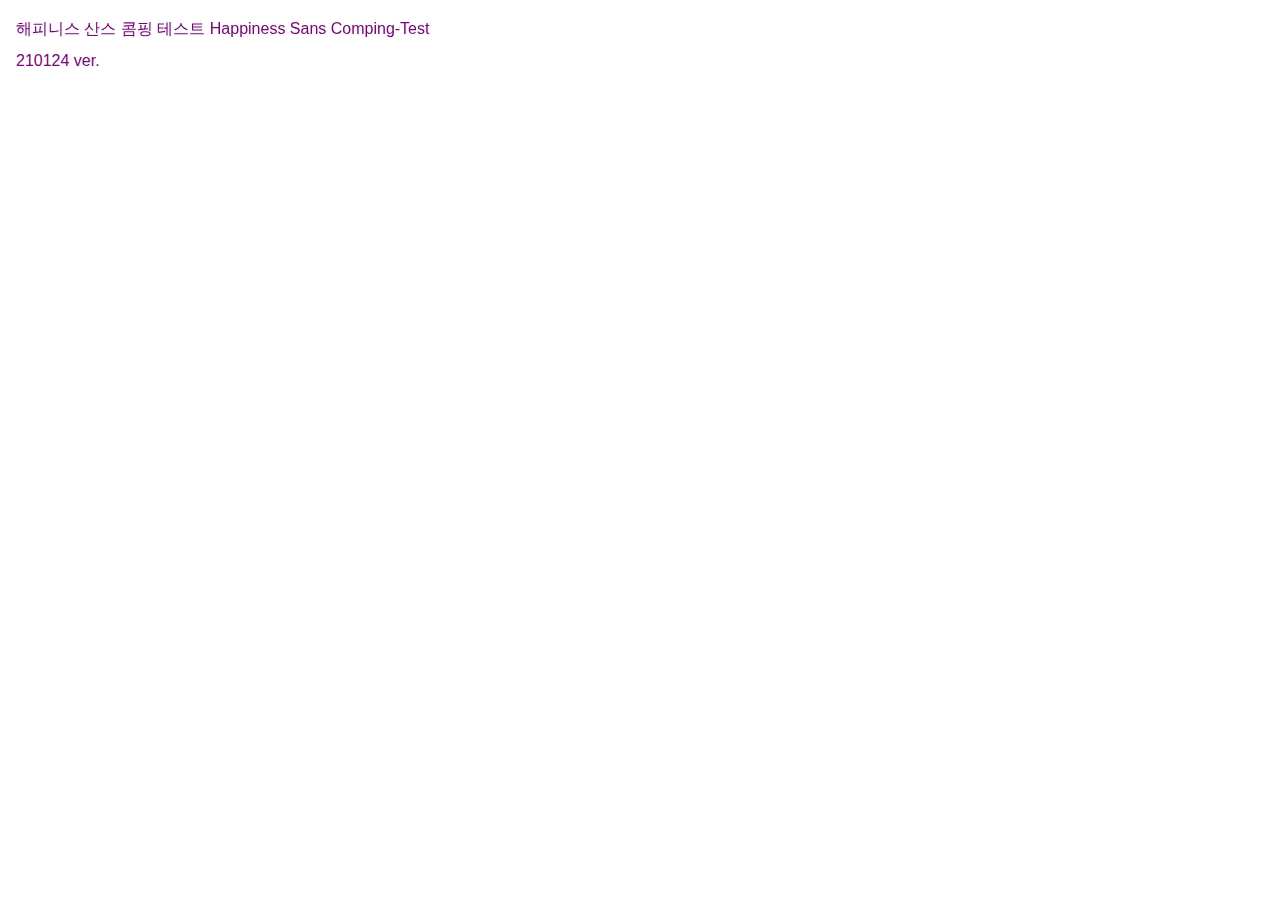
<file: index.html>
<!DOCTYPE html>
<html lang="ko">
  <head>
    <meta charset="utf-8" />
    <meta name="viewport" content="width=device-width, initial-scale=1" />
    <title>해피니스 산스 콤핑 테스트</title>
    <meta name="description" content="" />
    <meta name="keywords" content="" />

    <link rel="stylesheet" href="./assets/css/style.css" />
  </head>

  <body>
    <header>
      해피니스 산스 콤핑 테스트
      Happiness Sans Comping-Test
    </header>

    <nav>
      <a class="link" href="./assets/pages/210124.html">210124 ver.</a>
    </nav>

    <article>
 




   
      <p class="hint-regular-12px" id="testarea0">
      </p>
    </article>
    <iframe name="iframe"></iframe>

    <script src="./assets/js/jquery.min.js"></script>
    <script src="./assets/js/script.js"></script>
 
  </body>
</html>
</file>
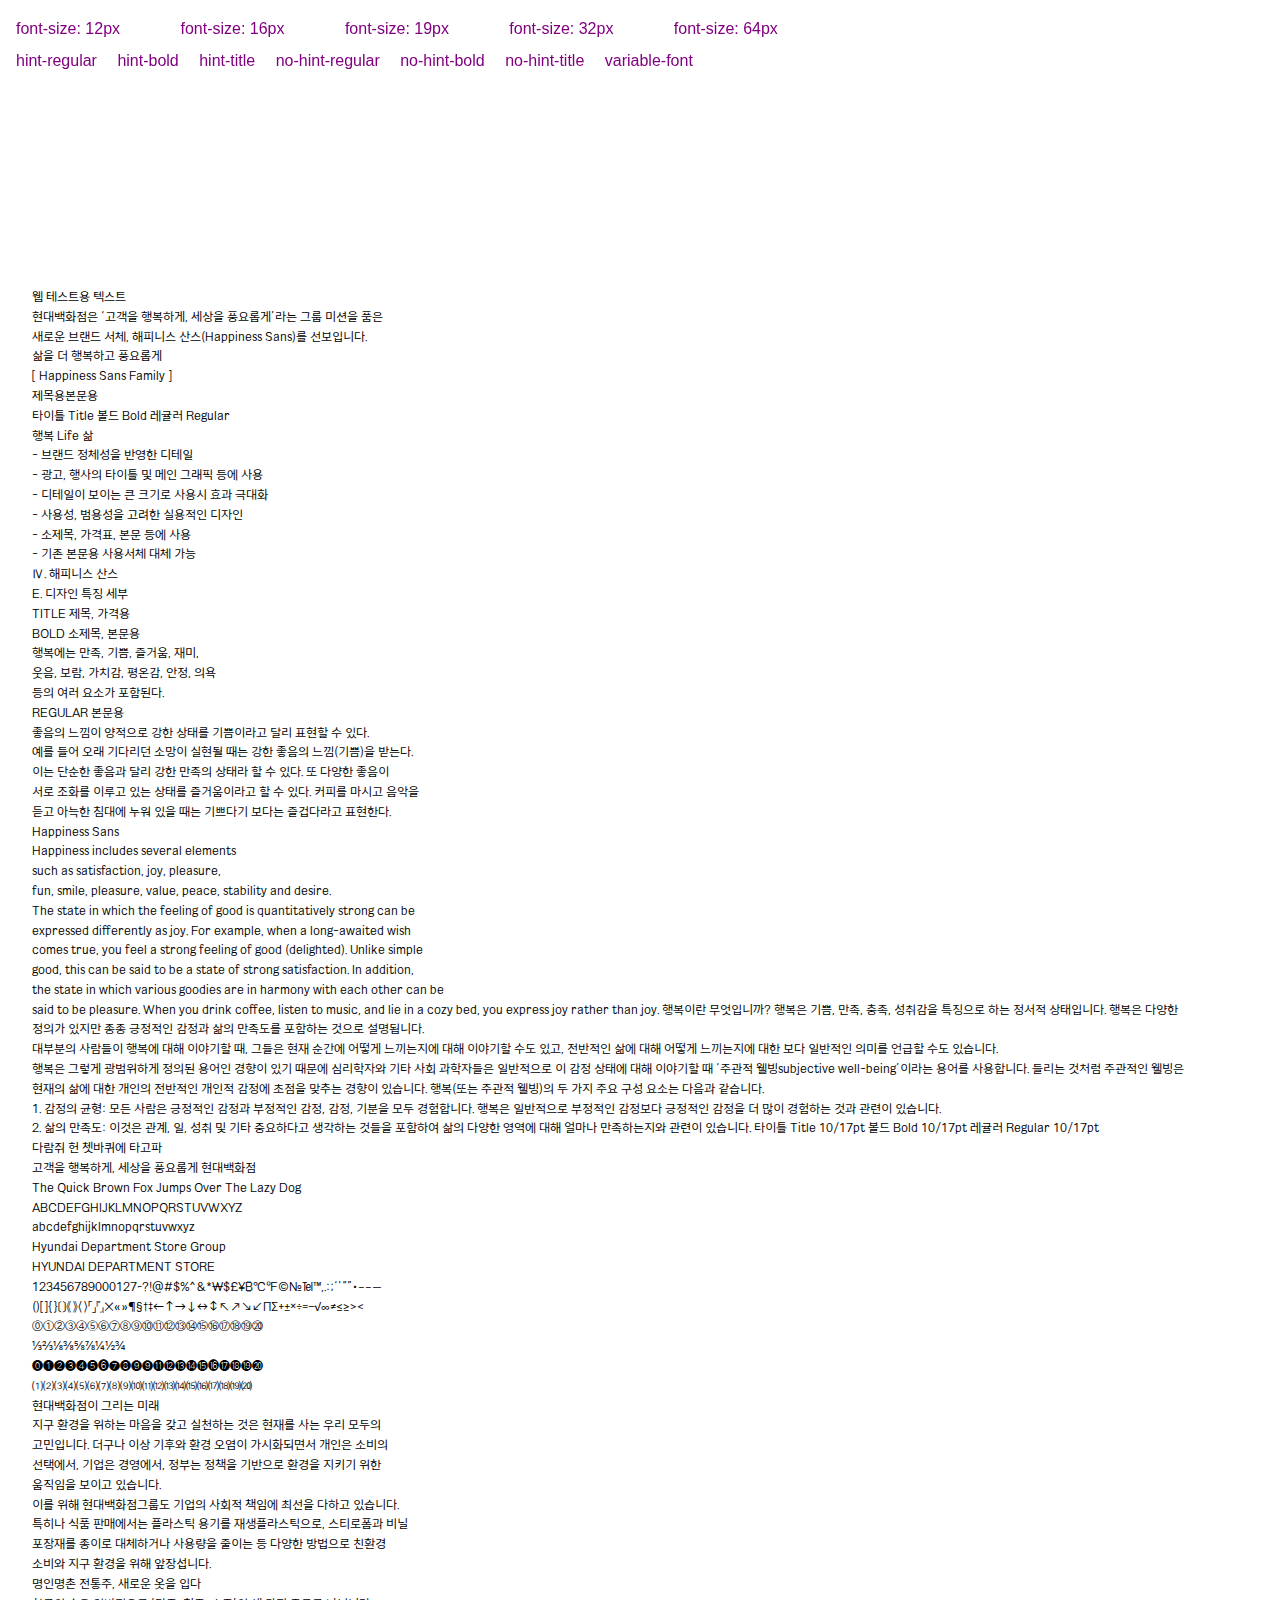
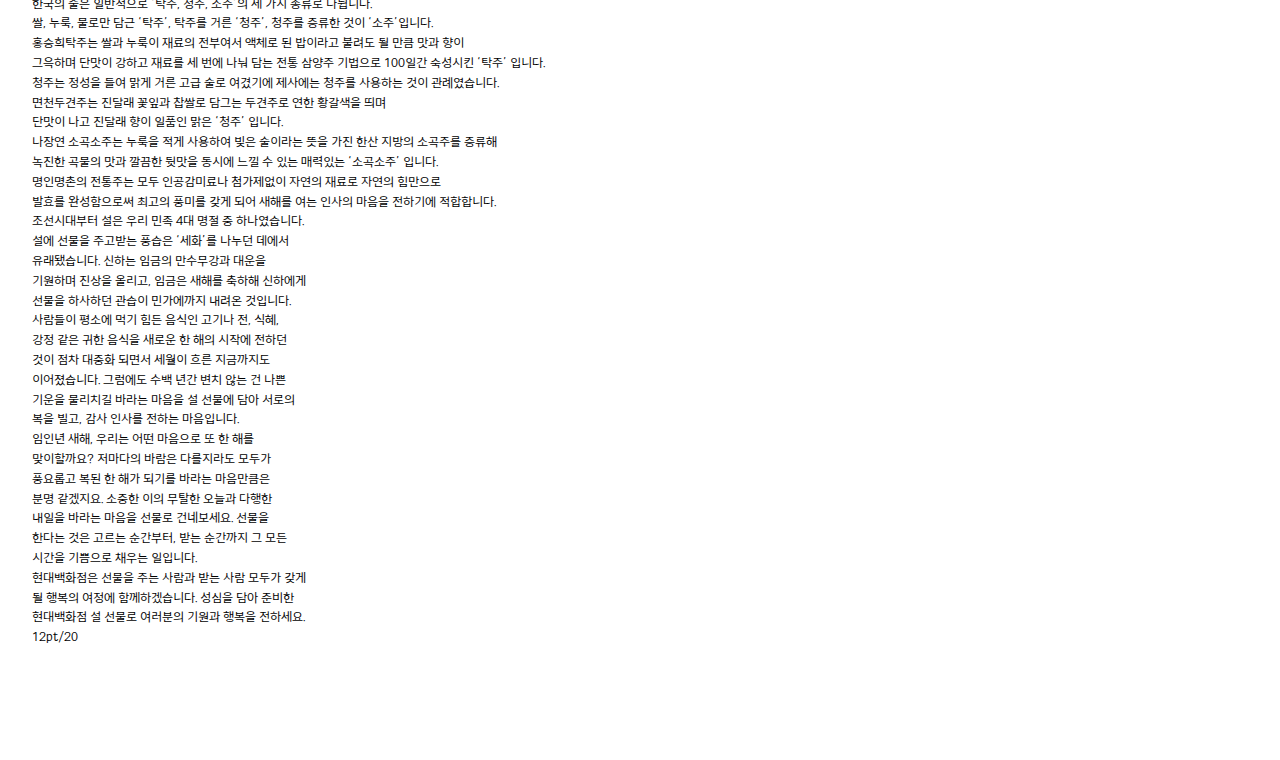
<file: assets/pages/210120.html>
<!DOCTYPE html>
<html lang="ko">
  <head>
    <meta charset="utf-8" />
    <meta name="viewport" content="width=device-width, initial-scale=1" />
    <title>해피니스 산스 콤핑 테스트</title>
    <meta name="description" content="" />
    <meta name="keywords" content="" />

    <link rel="stylesheet" href="../css/style.css" />
  </head>

  <body>

    <header>
      <h1>font-size: 12px</h1>
      <h2>font-size: 16px</h2>
      <h3>font-size: 19px</h3>
      <h4>font-size: 32px</h4>
      <h5>font-size: 64px</h5>
    </header>

    <nav>
      <a href="./hint-regular.html" target="iframe">hint-regular</a>
      <a href="./hint-bold.html" target="iframe">hint-bold</a>
      <a href="./hint-title.html" target="iframe">hint-title</a>
      <a href="./no-hint-regular.html" target="iframe">no-hint-regular</a>
      <a href="./no-hint-bold.html" target="iframe">no-hint-bold</a>
      <a href="./no-hint-title.html" target="iframe">no-hint-title</a>
      <a href="./vf.html" target="_blank">variable-font</a>
    </nav>


    <article>





    
   
      <p class="hint-regular-12px" id="testarea0">
        웹 테스트용 텍스트</br>

        현대백화점은 ‘고객을 행복하게, 세상을 풍요롭게’라는 그룹 미션을 품은</br>
        새로운 브랜드 서체, 해피니스 산스(Happiness Sans)를 선보입니다.</br>
        삶을 더 행복하고 풍요롭게</br>
        [ Happiness Sans Family ]</br>
        제목용본문용</br>
        타이틀 Title 볼드 Bold 레귤러 Regular</br>
        행복 Life 삶</br>
        - 브랜드 정체성을 반영한 디테일</br>
        - 광고, 행사의 타이틀 및 메인 그래픽 등에 사용</br>
        - 디테일이 보이는 큰 크기로 사용시 효과 극대화</br>
        - 사용성, 범용성을 고려한 실용적인 디자인</br>
        - 소제목, 가격표, 본문 등에 사용</br>
        - 기존 본문용 사용서체 대체 가능</br>
        Ⅳ. 해피니스 산스</br>
        E. 디자인 특징 세부 </br>
        TITLE 제목, 가격용</br>
        BOLD 소제목, 본문용</br>
        행복에는 만족, 기쁨, 즐거움, 재미, </br>
        웃음, 보람, 가치감, 평온감, 안정, 의욕 </br>
        등의 여러 요소가 포함된다.</br>
        REGULAR 본문용</br>
        좋음의 느낌이 양적으로 강한 상태를 기쁨이라고 달리 표현할 수 있다. </br>
        예를 들어 오래 기다리던 소망이 실현될 때는 강한 좋음의 느낌(기쁨)을 받는다. </br>
        이는 단순한 좋음과 달리 강한 만족의 상태라 할 수 있다. 또 다양한 좋음이 </br>
        서로 조화를 이루고 있는 상태를 즐거움이라고 할 수 있다. 커피를 마시고 음악을</br>
        듣고 아늑한 침대에 누워 있을 때는 기쁘다기 보다는 즐겁다라고 표현한다. </br>
        Happiness Sans</br>
        Happiness includes several elements</br>
        such as satisfaction, joy, pleasure, </br>
        fun, smile, pleasure, value, peace, stability and desire.</br>
        The state in which the feeling of good is quantitatively strong can be</br>
        expressed differently as joy. For example, when a long-awaited wish</br>
        comes true, you feel a strong feeling of good (delighted). Unlike simple</br>
        good, this can be said to be a state of strong satisfaction. In addition, </br>
        the state in which various goodies are in harmony with each other can be </br>
        said to be pleasure. When you drink coffee, listen to music, and lie in a cozy bed, you express joy rather than joy. 
        행복이란 무엇입니까? 행복은 기쁨, 만족, 충족, 성취감을 특징으로 하는 정서적 상태입니다. 행복은 다양한 정의가 있지만 종종 긍정적인 감정과 삶의 만족도를 포함하는 것으로 설명됩니다.</br>
        대부분의 사람들이 행복에 대해 이야기할 때, 그들은 현재 순간에 어떻게 느끼는지에 대해 이야기할 수도 있고, 전반적인 삶에 대해 어떻게 느끼는지에 대한 보다 일반적인 의미를 언급할 수도 있습니다.</br>
        행복은 그렇게 광범위하게 정의된 용어인 경향이 있기 때문에 심리학자와 기타 사회 과학자들은 일반적으로 이 감정 상태에 대해 이야기할 때 ‘주관적 웰빙subjective well-being’이라는 용어를 사용합니다. 들리는 것처럼 주관적인 웰빙은 현재의 삶에 대한 개인의 전반적인 개인적 감정에 초점을 맞추는 경향이 있습니다. 행복(또는 주관적 웰빙)의 두 가지 주요 구성 요소는 다음과 같습니다.</br>
        1. 감정의 균형: 모든 사람은 긍정적인 감정과 부정적인 감정, 감정, 기분을 모두 경험합니다. 행복은 일반적으로 부정적인 감정보다 긍정적인 감정을 더 많이 경험하는 것과 관련이 있습니다.</br>
        2. 삶의 만족도: 이것은 관계, 일, 성취 및 기타 중요하다고 생각하는 것들을 포함하여 삶의 다양한 영역에 대해 얼마나 만족하는지와 관련이 있습니다.
        타이틀 Title 10/17pt 볼드 Bold 10/17pt 레귤러 Regular 10/17pt</br>
        다람쥐 헌 쳇바퀴에 타고파</br>
        고객을 행복하게, 세상을 풍요롭게 현대백화점</br>
        The Quick Brown Fox Jumps Over The Lazy Dog </br>
        ABCDEFGHIJKLMNOPQRSTUVWXYZ</br>
        abcdefghijklmnopqrstuvwxyz</br>
        Hyundai Department Store Group</br>
        HYUNDAI DEPARTMENT STORE</br>
        123456789000127~?!@#$%^&*₩$£¥₿℃℉©№℡™,.:;‘’“”•‒–—</br>
        ()[]{}〔〕《》〈〉「」『』❌«»¶§†‡←↑→↓↔↕↖↗↘↙∏∑+±×÷=−√∞≠≤≥>< </br>
        ⓪①②③④⑤⑥⑦⑧⑨⑩⑪⑫⑬⑭⑮⑯⑰⑱⑲⑳</br>⅓⅔⅛⅜⅝⅞¼½¾</br>
        ⓿❶❷❸❹❺❻❼❽❾❾⓫⓬⓭⓮⓯⓰⓱⓲⓳⓴</br>
        ⑴⑵⑶⑷⑸⑹⑺⑻⑼⑽⑾⑿⒀⒁⒂⒃⒄⒅⒆⒇</br>
        현대백화점이 그리는 미래</br>
        지구 환경을 위하는 마음을 갖고 실천하는 것은 현재를 사는 우리 모두의</br>
        고민입니다. 더구나 이상 기후와 환경 오염이 가시화되면서 개인은 소비의 </br>
        선택에서, 기업은 경영에서, 정부는 정책을 기반으로 환경을 지키기 위한</br>
        움직임을 보이고 있습니다. </br>
        이를 위해 현대백화점그룹도 기업의 사회적 책임에 최선을 다하고 있습니다. </br>
        특히나 식품 판매에서는 플라스틱 용기를 재생플라스틱으로, 스티로폼과 비닐</br>
        포장재를 종이로 대체하거나 사용량을 줄이는 등 다양한 방법으로 친환경</br>
        소비와 지구 환경을 위해 앞장섭니다.</br>
        명인명촌 전통주, 새로운 옷을 입다</br>
        한국의 술은 일반적으로 ‘탁주, 청주, 소주’의 세 가지 종류로 나뉩니다.</br>
        쌀, 누룩, 물로만 담근 ‘탁주’, 탁주를 거른 ‘청주’, 청주를 증류한 것이 ‘소주’입니다.</br>
        홍승희탁주는 쌀과 누룩이 재료의 전부여서 액체로 된 밥이라고 불려도 될 만큼 맛과 향이 </br>
        그윽하며 단맛이 강하고 재료를 세 번에 나눠 담는 전통 삼양주 기법으로 100일간 숙성시킨 ‘탁주’ 입니다.</br>
        청주는 정성을 들여 맑게 거른 고급 술로 여겼기에 제사에는 청주를 사용하는 것이 관례였습니다. </br>
        면천두견주는 진달래 꽃잎과 찹쌀로 담그는 두견주로 연한 황갈색을 띄며 </br>
        단맛이 나고 진달래 향이 일품인 맑은 ‘청주’ 입니다.</br>
        나장연 소곡소주는 누룩을 적게 사용하여 빚은 술이라는 뜻을 가진 한산 지방의 소곡주를 증류해</br>
        녹진한 곡물의 맛과 깔끔한 뒷맛을 동시에 느낄 수 있는 매력있는 ‘소곡소주’ 입니다.</br>
        명인명촌의 전통주는 모두 인공감미료나 첨가제없이 자연의 재료로 자연의 힘만으로</br>
        발효를 완성함으로써 최고의 풍미를 갖게 되어 새해를 여는 인사의 마음을 전하기에 적합합니다.</br>
        조선시대부터 설은 우리 민족 4대 명절 중 하나였습니다. </br>
        설에 선물을 주고받는 풍습은 ‘세화’를 나누던 데에서</br>
        유래됐습니다. 신하는 임금의 만수무강과 대운을 </br>
        기원하며 진상을 올리고, 임금은 새해를 축하해 신하에게</br>
        선물을 하사하던 관습이 민가에까지 내려온 것입니다. </br>
        사람들이 평소에 먹기 힘든 음식인 고기나 전, 식혜, </br>
        강정 같은 귀한 음식을 새로운 한 해의 시작에 전하던</br>
        것이 점차 대중화 되면서 세월이 흐른 지금까지도</br>
        이어졌습니다. 그럼에도 수백 년간 변치 않는 건 나쁜</br>
        기운을 물리치길 바라는 마음을 설 선물에 담아 서로의</br>
        복을 빌고, 감사 인사를 전하는 마음입니다.</br>
        임인년 새해, 우리는 어떤 마음으로 또 한 해를 </br>
        맞이할까요? 저마다의 바람은 다를지라도 모두가 </br>
        풍요롭고 복된 한 해가 되기를 바라는 마음만큼은</br>
        분명 같겠지요. 소중한 이의 무탈한 오늘과 다행한 </br>
        내일을 바라는 마음을 선물로 건네보세요. 선물을 </br>
        한다는 것은 고르는 순간부터, 받는 순간까지 그 모든 </br>
        시간을 기쁨으로 채우는 일입니다. </br>
        현대백화점은 선물을 주는 사람과 받는 사람 모두가 갖게</br>
        될 행복의 여정에 함께하겠습니다. 성심을 담아 준비한 </br>
        현대백화점 설 선물로 여러분의 기원과 행복을 전하세요.</br>
        12pt/20
      </p>
    </article>
    <iframe name="iframe"></iframe>

    <script src="../js/jquery.min.js"></script>
    <script src="../js/script.js"></script>
    <script>

      $(document).ready(function () {
        $("h1").click(function () {
          $( 'p' ).removeClass();
          $( 'p' ).toggleClass( 'hint-regular-12px' );
        });
        $("h2").click(function () {
          $( 'p' ).removeClass();
          $( 'p' ).toggleClass( 'hint-regular-16px' );
        });
        $("h3").click(function () {
          $( 'p' ).removeClass();
          $( 'p' ).toggleClass( 'hint-regular-19px' );
        });
        $("h4").click(function () {
          $( 'p' ).removeClass();
          $( 'p' ).toggleClass( 'hint-regular-32px' );
        });
        $("h5").click(function () {
          $( 'p' ).removeClass();
          $( 'p' ).toggleClass( 'hint-regular-64px' );
        });
      });
      
      
          </script>
  </body>
</html>
</file>
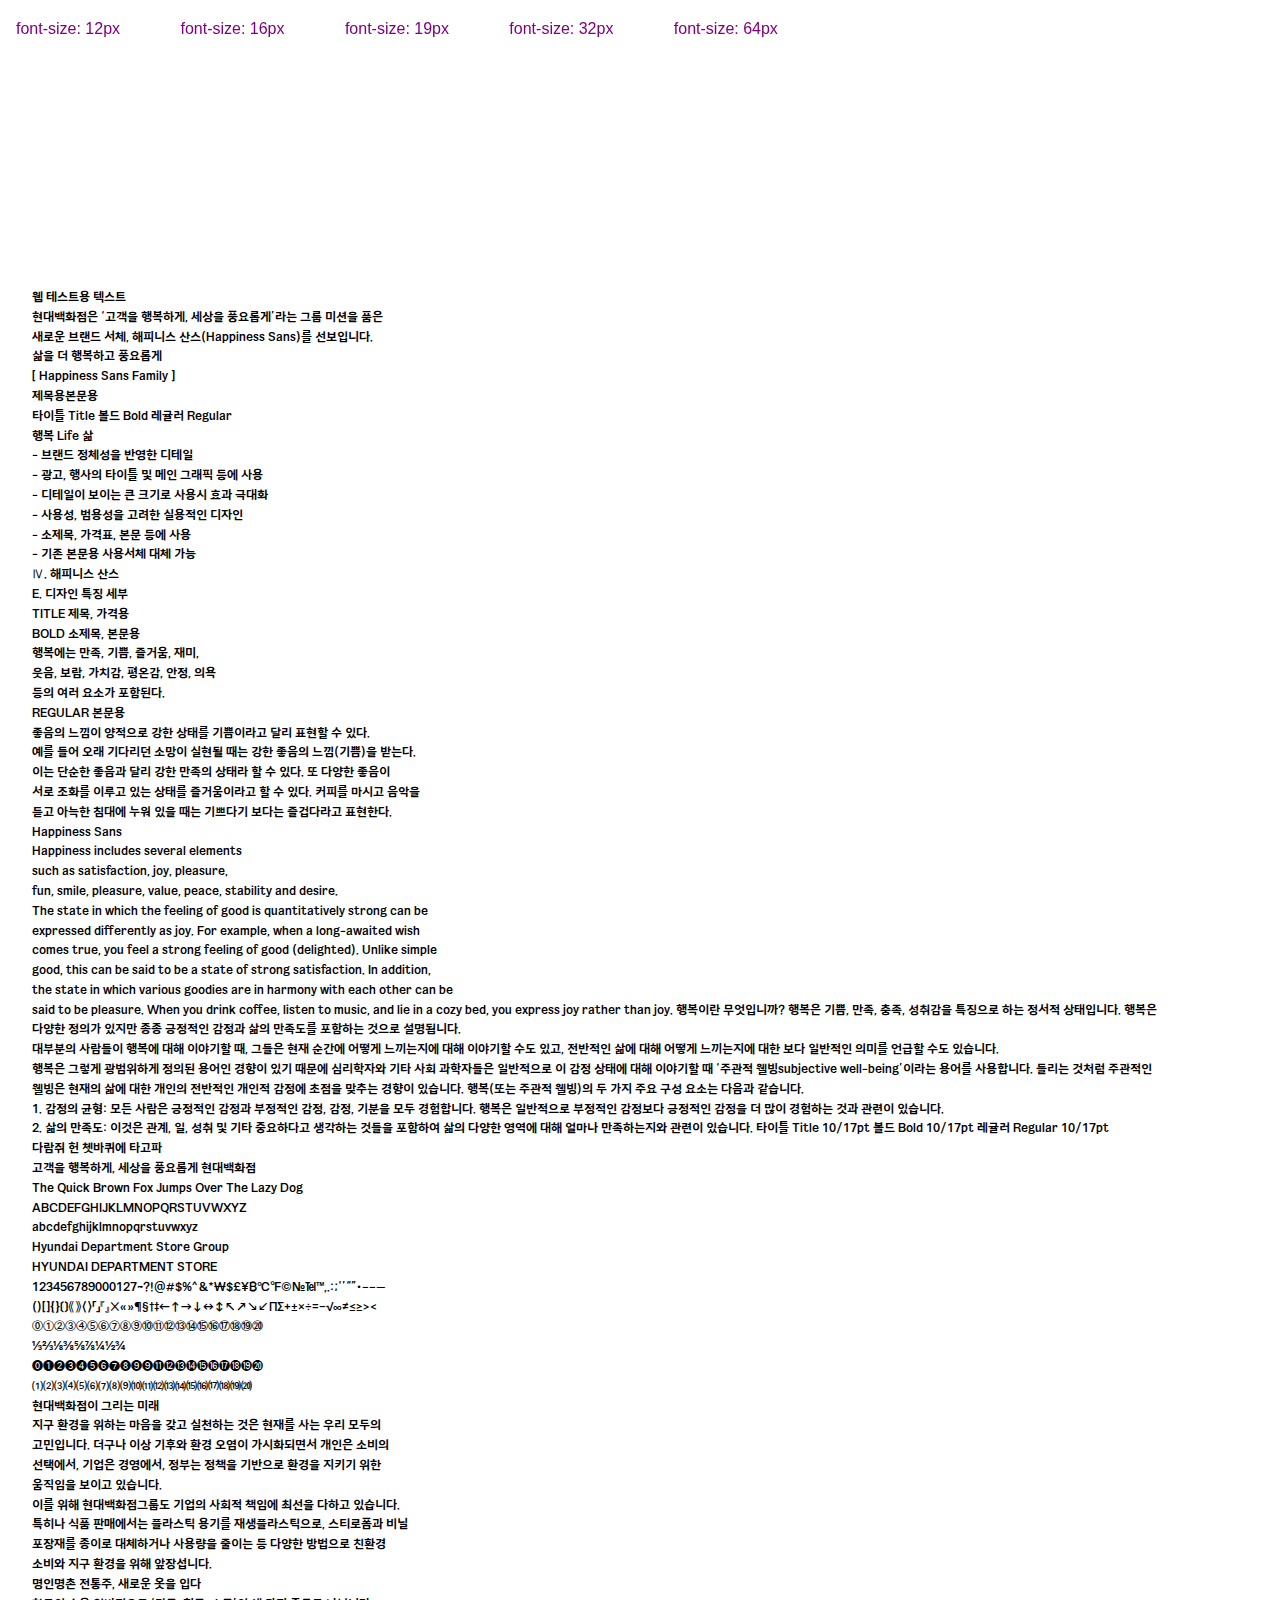
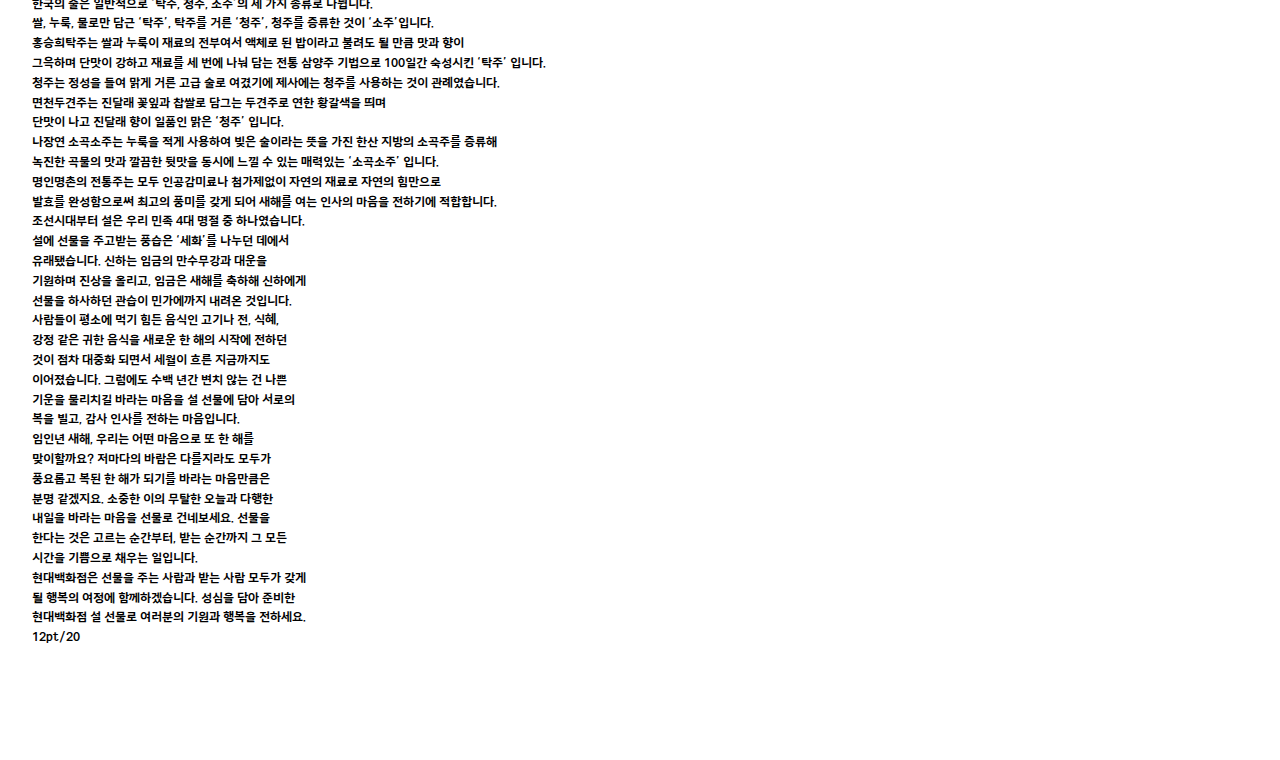
<file: assets/pages/hint-bold.html>
<!DOCTYPE html>
<html lang="ko">
  <head>
    <meta charset="utf-8" />
    <meta name="viewport" content="width=device-width, initial-scale=1" />
    <title>해피니스 산스 콤핑 테스트</title>
    <meta name="description" content="" />
    <meta name="keywords" content="" />

    <link rel="stylesheet" href="../css/style.css" />
  </head>

  <body>

    <header>
      <h1>font-size: 12px</h1>
      <h2>font-size: 16px</h2>
      <h3>font-size: 19px</h3>
      <h4>font-size: 32px</h4>
      <h5>font-size: 64px</h5>
    </header>


    <article>





      <p class="hint-bold-12px" id="testarea0">
         웹 테스트용 텍스트</br>

        현대백화점은 ‘고객을 행복하게, 세상을 풍요롭게’라는 그룹 미션을 품은</br>
        새로운 브랜드 서체, 해피니스 산스(Happiness Sans)를 선보입니다.</br>
        삶을 더 행복하고 풍요롭게</br>
        [ Happiness Sans Family ]</br>
        제목용본문용</br>
        타이틀 Title 볼드 Bold 레귤러 Regular</br>
        행복 Life 삶</br>
        - 브랜드 정체성을 반영한 디테일</br>
        - 광고, 행사의 타이틀 및 메인 그래픽 등에 사용</br>
        - 디테일이 보이는 큰 크기로 사용시 효과 극대화</br>
        - 사용성, 범용성을 고려한 실용적인 디자인</br>
        - 소제목, 가격표, 본문 등에 사용</br>
        - 기존 본문용 사용서체 대체 가능</br>
        Ⅳ. 해피니스 산스</br>
        E. 디자인 특징 세부 </br>
        TITLE 제목, 가격용</br>
        BOLD 소제목, 본문용</br>
        행복에는 만족, 기쁨, 즐거움, 재미, </br>
        웃음, 보람, 가치감, 평온감, 안정, 의욕 </br>
        등의 여러 요소가 포함된다.</br>
        REGULAR 본문용</br>
        좋음의 느낌이 양적으로 강한 상태를 기쁨이라고 달리 표현할 수 있다. </br>
        예를 들어 오래 기다리던 소망이 실현될 때는 강한 좋음의 느낌(기쁨)을 받는다. </br>
        이는 단순한 좋음과 달리 강한 만족의 상태라 할 수 있다. 또 다양한 좋음이 </br>
        서로 조화를 이루고 있는 상태를 즐거움이라고 할 수 있다. 커피를 마시고 음악을</br>
        듣고 아늑한 침대에 누워 있을 때는 기쁘다기 보다는 즐겁다라고 표현한다. </br>
        Happiness Sans</br>
        Happiness includes several elements</br>
        such as satisfaction, joy, pleasure, </br>
        fun, smile, pleasure, value, peace, stability and desire.</br>
        The state in which the feeling of good is quantitatively strong can be</br>
        expressed differently as joy. For example, when a long-awaited wish</br>
        comes true, you feel a strong feeling of good (delighted). Unlike simple</br>
        good, this can be said to be a state of strong satisfaction. In addition, </br>
        the state in which various goodies are in harmony with each other can be </br>
        said to be pleasure. When you drink coffee, listen to music, and lie in a cozy bed, you express joy rather than joy. 
        행복이란 무엇입니까? 행복은 기쁨, 만족, 충족, 성취감을 특징으로 하는 정서적 상태입니다. 행복은 다양한 정의가 있지만 종종 긍정적인 감정과 삶의 만족도를 포함하는 것으로 설명됩니다.</br>
        대부분의 사람들이 행복에 대해 이야기할 때, 그들은 현재 순간에 어떻게 느끼는지에 대해 이야기할 수도 있고, 전반적인 삶에 대해 어떻게 느끼는지에 대한 보다 일반적인 의미를 언급할 수도 있습니다.</br>
        행복은 그렇게 광범위하게 정의된 용어인 경향이 있기 때문에 심리학자와 기타 사회 과학자들은 일반적으로 이 감정 상태에 대해 이야기할 때 ‘주관적 웰빙subjective well-being’이라는 용어를 사용합니다. 들리는 것처럼 주관적인 웰빙은 현재의 삶에 대한 개인의 전반적인 개인적 감정에 초점을 맞추는 경향이 있습니다. 행복(또는 주관적 웰빙)의 두 가지 주요 구성 요소는 다음과 같습니다.</br>
        1. 감정의 균형: 모든 사람은 긍정적인 감정과 부정적인 감정, 감정, 기분을 모두 경험합니다. 행복은 일반적으로 부정적인 감정보다 긍정적인 감정을 더 많이 경험하는 것과 관련이 있습니다.</br>
        2. 삶의 만족도: 이것은 관계, 일, 성취 및 기타 중요하다고 생각하는 것들을 포함하여 삶의 다양한 영역에 대해 얼마나 만족하는지와 관련이 있습니다.
        타이틀 Title 10/17pt 볼드 Bold 10/17pt 레귤러 Regular 10/17pt</br>
        다람쥐 헌 쳇바퀴에 타고파</br>
        고객을 행복하게, 세상을 풍요롭게 현대백화점</br>
        The Quick Brown Fox Jumps Over The Lazy Dog </br>
        ABCDEFGHIJKLMNOPQRSTUVWXYZ</br>
        abcdefghijklmnopqrstuvwxyz</br>
        Hyundai Department Store Group</br>
        HYUNDAI DEPARTMENT STORE</br>
        123456789000127~?!@#$%^&*₩$£¥₿℃℉©№℡™,.:;‘’“”•‒–—</br>
        ()[]{}〔〕《》〈〉「」『』❌«»¶§†‡←↑→↓↔↕↖↗↘↙∏∑+±×÷=−√∞≠≤≥>< </br>
        ⓪①②③④⑤⑥⑦⑧⑨⑩⑪⑫⑬⑭⑮⑯⑰⑱⑲⑳</br>⅓⅔⅛⅜⅝⅞¼½¾</br>
        ⓿❶❷❸❹❺❻❼❽❾❾⓫⓬⓭⓮⓯⓰⓱⓲⓳⓴</br>
        ⑴⑵⑶⑷⑸⑹⑺⑻⑼⑽⑾⑿⒀⒁⒂⒃⒄⒅⒆⒇</br>
        현대백화점이 그리는 미래</br>
        지구 환경을 위하는 마음을 갖고 실천하는 것은 현재를 사는 우리 모두의</br>
        고민입니다. 더구나 이상 기후와 환경 오염이 가시화되면서 개인은 소비의 </br>
        선택에서, 기업은 경영에서, 정부는 정책을 기반으로 환경을 지키기 위한</br>
        움직임을 보이고 있습니다. </br>
        이를 위해 현대백화점그룹도 기업의 사회적 책임에 최선을 다하고 있습니다. </br>
        특히나 식품 판매에서는 플라스틱 용기를 재생플라스틱으로, 스티로폼과 비닐</br>
        포장재를 종이로 대체하거나 사용량을 줄이는 등 다양한 방법으로 친환경</br>
        소비와 지구 환경을 위해 앞장섭니다.</br>
        명인명촌 전통주, 새로운 옷을 입다</br>
        한국의 술은 일반적으로 ‘탁주, 청주, 소주’의 세 가지 종류로 나뉩니다.</br>
        쌀, 누룩, 물로만 담근 ‘탁주’, 탁주를 거른 ‘청주’, 청주를 증류한 것이 ‘소주’입니다.</br>
        홍승희탁주는 쌀과 누룩이 재료의 전부여서 액체로 된 밥이라고 불려도 될 만큼 맛과 향이 </br>
        그윽하며 단맛이 강하고 재료를 세 번에 나눠 담는 전통 삼양주 기법으로 100일간 숙성시킨 ‘탁주’ 입니다.</br>
        청주는 정성을 들여 맑게 거른 고급 술로 여겼기에 제사에는 청주를 사용하는 것이 관례였습니다. </br>
        면천두견주는 진달래 꽃잎과 찹쌀로 담그는 두견주로 연한 황갈색을 띄며 </br>
        단맛이 나고 진달래 향이 일품인 맑은 ‘청주’ 입니다.</br>
        나장연 소곡소주는 누룩을 적게 사용하여 빚은 술이라는 뜻을 가진 한산 지방의 소곡주를 증류해</br>
        녹진한 곡물의 맛과 깔끔한 뒷맛을 동시에 느낄 수 있는 매력있는 ‘소곡소주’ 입니다.</br>
        명인명촌의 전통주는 모두 인공감미료나 첨가제없이 자연의 재료로 자연의 힘만으로</br>
        발효를 완성함으로써 최고의 풍미를 갖게 되어 새해를 여는 인사의 마음을 전하기에 적합합니다.</br>
        조선시대부터 설은 우리 민족 4대 명절 중 하나였습니다. </br>
        설에 선물을 주고받는 풍습은 ‘세화’를 나누던 데에서</br>
        유래됐습니다. 신하는 임금의 만수무강과 대운을 </br>
        기원하며 진상을 올리고, 임금은 새해를 축하해 신하에게</br>
        선물을 하사하던 관습이 민가에까지 내려온 것입니다. </br>
        사람들이 평소에 먹기 힘든 음식인 고기나 전, 식혜, </br>
        강정 같은 귀한 음식을 새로운 한 해의 시작에 전하던</br>
        것이 점차 대중화 되면서 세월이 흐른 지금까지도</br>
        이어졌습니다. 그럼에도 수백 년간 변치 않는 건 나쁜</br>
        기운을 물리치길 바라는 마음을 설 선물에 담아 서로의</br>
        복을 빌고, 감사 인사를 전하는 마음입니다.</br>
        임인년 새해, 우리는 어떤 마음으로 또 한 해를 </br>
        맞이할까요? 저마다의 바람은 다를지라도 모두가 </br>
        풍요롭고 복된 한 해가 되기를 바라는 마음만큼은</br>
        분명 같겠지요. 소중한 이의 무탈한 오늘과 다행한 </br>
        내일을 바라는 마음을 선물로 건네보세요. 선물을 </br>
        한다는 것은 고르는 순간부터, 받는 순간까지 그 모든 </br>
        시간을 기쁨으로 채우는 일입니다. </br>
        현대백화점은 선물을 주는 사람과 받는 사람 모두가 갖게</br>
        될 행복의 여정에 함께하겠습니다. 성심을 담아 준비한 </br>
        현대백화점 설 선물로 여러분의 기원과 행복을 전하세요.</br>
        12pt/20
      </p>
    </article>
    <iframe name="iframe"></iframe>

    <script src="../js/jquery.min.js"></script>
    <script src="../js/script.js"></script>
    <script>

      $(document).ready(function () {
        $("h1").click(function () {
          $( 'p' ).removeClass();
          $( 'p' ).toggleClass( 'hint-bold-12px' );
        });
        $("h2").click(function () {
          $( 'p' ).removeClass();
          $( 'p' ).toggleClass( 'hint-bold-16px' );
        });
        $("h3").click(function () {
          $( 'p' ).removeClass();
          $( 'p' ).toggleClass( 'hint-bold-19px' );
        });
        $("h4").click(function () {
          $( 'p' ).removeClass();
          $( 'p' ).toggleClass( 'hint-bold-32px' );
        });
        $("h5").click(function () {
          $( 'p' ).removeClass();
          $( 'p' ).toggleClass( 'hint-bold-64px' );
        });
      });
      
      
          </script>
  </body>
</html>
</file>
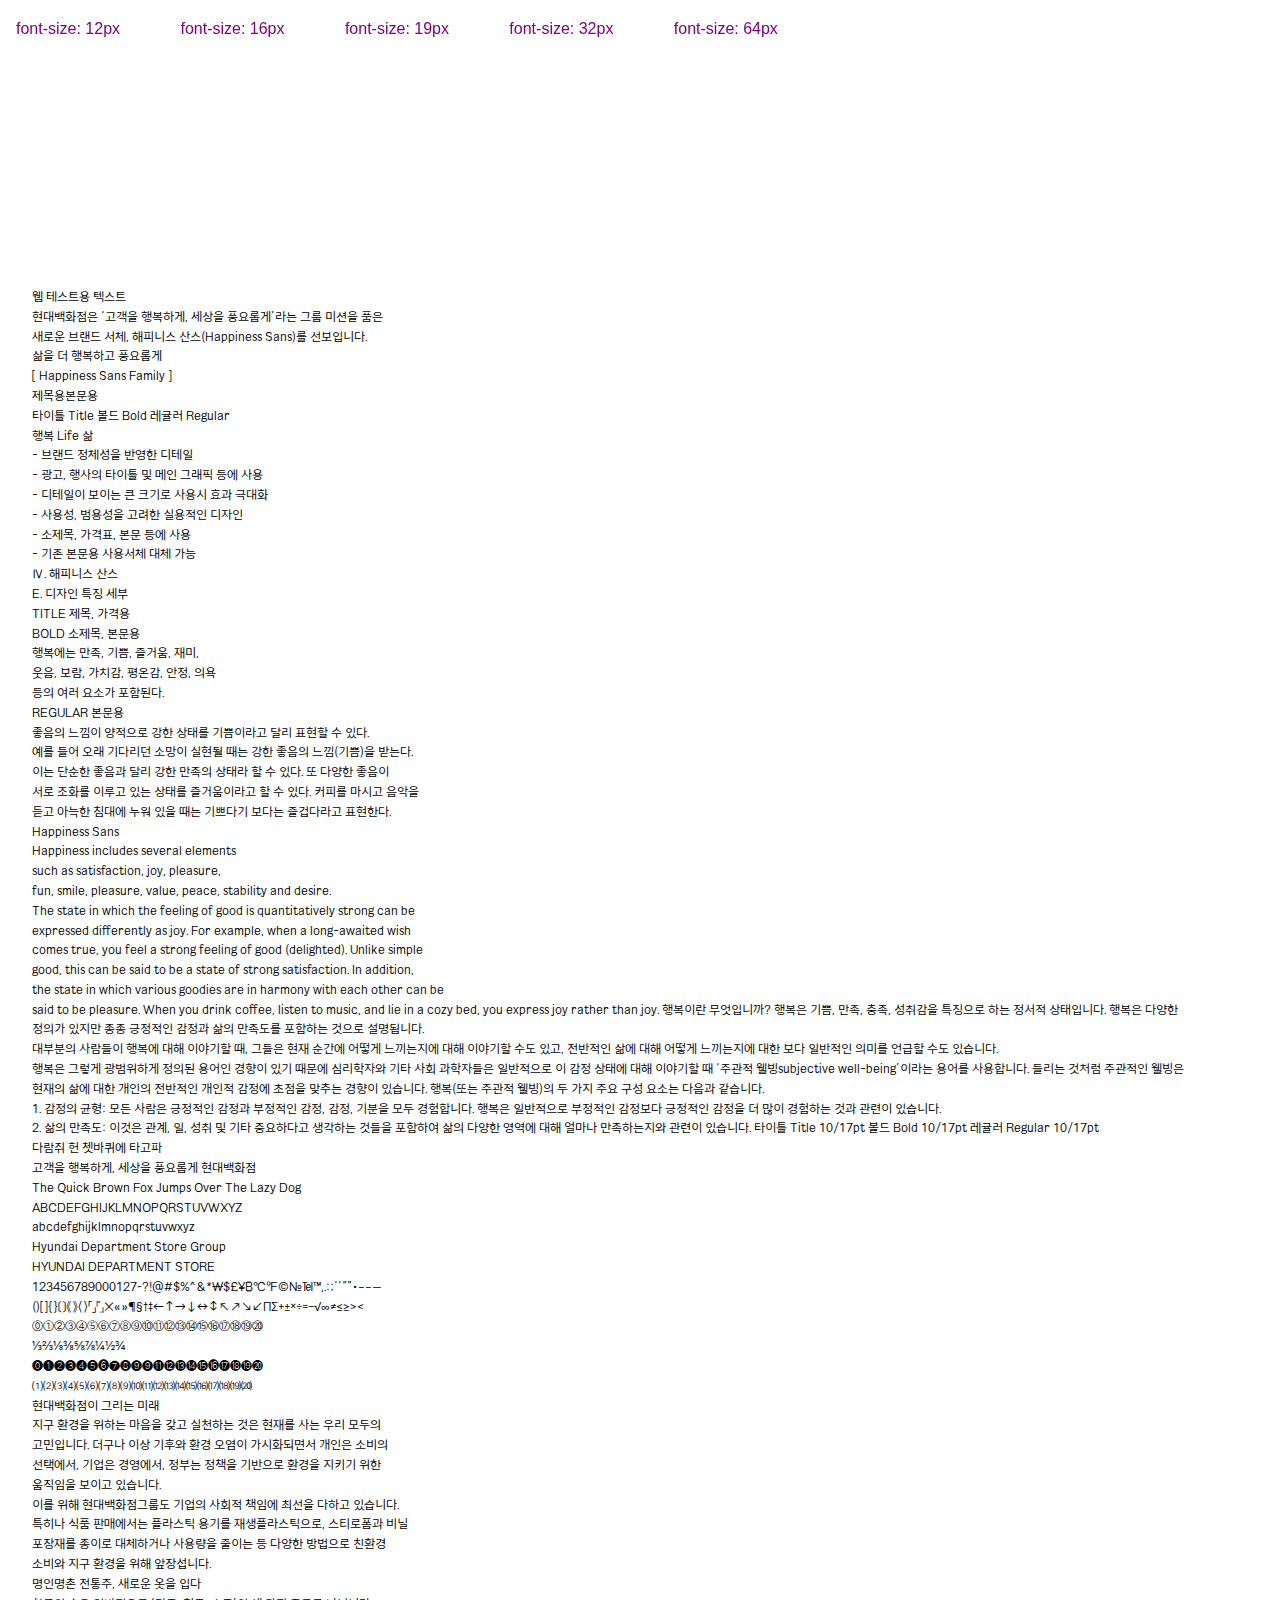
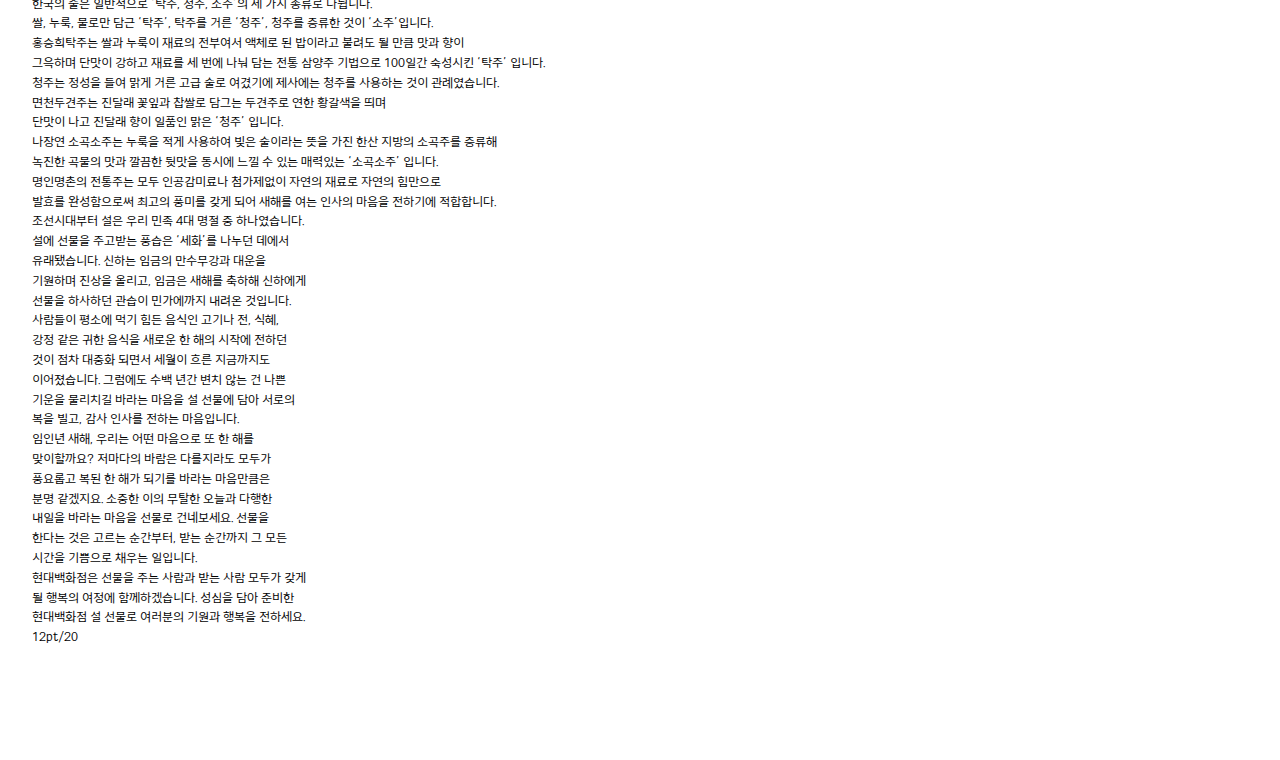
<file: assets/pages/hint-regular.html>
<!DOCTYPE html>
<html lang="ko">
  <head>
    <meta charset="utf-8" />
    <meta name="viewport" content="width=device-width, initial-scale=1" />
    <title>해피니스 산스 콤핑 테스트</title>
    <meta name="description" content="" />
    <meta name="keywords" content="" />

    <link rel="stylesheet" href="../css/style.css" />
  </head>

  <body>

    <header>
      <h1>font-size: 12px</h1>
      <h2>font-size: 16px</h2>
      <h3>font-size: 19px</h3>
      <h4>font-size: 32px</h4>
      <h5>font-size: 64px</h5>
    </header>


    <article>





    
   
      <p class="hint-regular-12px" id="testarea0">
        웹 테스트용 텍스트</br>

        현대백화점은 ‘고객을 행복하게, 세상을 풍요롭게’라는 그룹 미션을 품은</br>
        새로운 브랜드 서체, 해피니스 산스(Happiness Sans)를 선보입니다.</br>
        삶을 더 행복하고 풍요롭게</br>
        [ Happiness Sans Family ]</br>
        제목용본문용</br>
        타이틀 Title 볼드 Bold 레귤러 Regular</br>
        행복 Life 삶</br>
        - 브랜드 정체성을 반영한 디테일</br>
        - 광고, 행사의 타이틀 및 메인 그래픽 등에 사용</br>
        - 디테일이 보이는 큰 크기로 사용시 효과 극대화</br>
        - 사용성, 범용성을 고려한 실용적인 디자인</br>
        - 소제목, 가격표, 본문 등에 사용</br>
        - 기존 본문용 사용서체 대체 가능</br>
        Ⅳ. 해피니스 산스</br>
        E. 디자인 특징 세부 </br>
        TITLE 제목, 가격용</br>
        BOLD 소제목, 본문용</br>
        행복에는 만족, 기쁨, 즐거움, 재미, </br>
        웃음, 보람, 가치감, 평온감, 안정, 의욕 </br>
        등의 여러 요소가 포함된다.</br>
        REGULAR 본문용</br>
        좋음의 느낌이 양적으로 강한 상태를 기쁨이라고 달리 표현할 수 있다. </br>
        예를 들어 오래 기다리던 소망이 실현될 때는 강한 좋음의 느낌(기쁨)을 받는다. </br>
        이는 단순한 좋음과 달리 강한 만족의 상태라 할 수 있다. 또 다양한 좋음이 </br>
        서로 조화를 이루고 있는 상태를 즐거움이라고 할 수 있다. 커피를 마시고 음악을</br>
        듣고 아늑한 침대에 누워 있을 때는 기쁘다기 보다는 즐겁다라고 표현한다. </br>
        Happiness Sans</br>
        Happiness includes several elements</br>
        such as satisfaction, joy, pleasure, </br>
        fun, smile, pleasure, value, peace, stability and desire.</br>
        The state in which the feeling of good is quantitatively strong can be</br>
        expressed differently as joy. For example, when a long-awaited wish</br>
        comes true, you feel a strong feeling of good (delighted). Unlike simple</br>
        good, this can be said to be a state of strong satisfaction. In addition, </br>
        the state in which various goodies are in harmony with each other can be </br>
        said to be pleasure. When you drink coffee, listen to music, and lie in a cozy bed, you express joy rather than joy. 
        행복이란 무엇입니까? 행복은 기쁨, 만족, 충족, 성취감을 특징으로 하는 정서적 상태입니다. 행복은 다양한 정의가 있지만 종종 긍정적인 감정과 삶의 만족도를 포함하는 것으로 설명됩니다.</br>
        대부분의 사람들이 행복에 대해 이야기할 때, 그들은 현재 순간에 어떻게 느끼는지에 대해 이야기할 수도 있고, 전반적인 삶에 대해 어떻게 느끼는지에 대한 보다 일반적인 의미를 언급할 수도 있습니다.</br>
        행복은 그렇게 광범위하게 정의된 용어인 경향이 있기 때문에 심리학자와 기타 사회 과학자들은 일반적으로 이 감정 상태에 대해 이야기할 때 ‘주관적 웰빙subjective well-being’이라는 용어를 사용합니다. 들리는 것처럼 주관적인 웰빙은 현재의 삶에 대한 개인의 전반적인 개인적 감정에 초점을 맞추는 경향이 있습니다. 행복(또는 주관적 웰빙)의 두 가지 주요 구성 요소는 다음과 같습니다.</br>
        1. 감정의 균형: 모든 사람은 긍정적인 감정과 부정적인 감정, 감정, 기분을 모두 경험합니다. 행복은 일반적으로 부정적인 감정보다 긍정적인 감정을 더 많이 경험하는 것과 관련이 있습니다.</br>
        2. 삶의 만족도: 이것은 관계, 일, 성취 및 기타 중요하다고 생각하는 것들을 포함하여 삶의 다양한 영역에 대해 얼마나 만족하는지와 관련이 있습니다.
        타이틀 Title 10/17pt 볼드 Bold 10/17pt 레귤러 Regular 10/17pt</br>
        다람쥐 헌 쳇바퀴에 타고파</br>
        고객을 행복하게, 세상을 풍요롭게 현대백화점</br>
        The Quick Brown Fox Jumps Over The Lazy Dog </br>
        ABCDEFGHIJKLMNOPQRSTUVWXYZ</br>
        abcdefghijklmnopqrstuvwxyz</br>
        Hyundai Department Store Group</br>
        HYUNDAI DEPARTMENT STORE</br>
        123456789000127~?!@#$%^&*₩$£¥₿℃℉©№℡™,.:;‘’“”•‒–—</br>
        ()[]{}〔〕《》〈〉「」『』❌«»¶§†‡←↑→↓↔↕↖↗↘↙∏∑+±×÷=−√∞≠≤≥>< </br>
        ⓪①②③④⑤⑥⑦⑧⑨⑩⑪⑫⑬⑭⑮⑯⑰⑱⑲⑳</br>⅓⅔⅛⅜⅝⅞¼½¾</br>
        ⓿❶❷❸❹❺❻❼❽❾❾⓫⓬⓭⓮⓯⓰⓱⓲⓳⓴</br>
        ⑴⑵⑶⑷⑸⑹⑺⑻⑼⑽⑾⑿⒀⒁⒂⒃⒄⒅⒆⒇</br>
        현대백화점이 그리는 미래</br>
        지구 환경을 위하는 마음을 갖고 실천하는 것은 현재를 사는 우리 모두의</br>
        고민입니다. 더구나 이상 기후와 환경 오염이 가시화되면서 개인은 소비의 </br>
        선택에서, 기업은 경영에서, 정부는 정책을 기반으로 환경을 지키기 위한</br>
        움직임을 보이고 있습니다. </br>
        이를 위해 현대백화점그룹도 기업의 사회적 책임에 최선을 다하고 있습니다. </br>
        특히나 식품 판매에서는 플라스틱 용기를 재생플라스틱으로, 스티로폼과 비닐</br>
        포장재를 종이로 대체하거나 사용량을 줄이는 등 다양한 방법으로 친환경</br>
        소비와 지구 환경을 위해 앞장섭니다.</br>
        명인명촌 전통주, 새로운 옷을 입다</br>
        한국의 술은 일반적으로 ‘탁주, 청주, 소주’의 세 가지 종류로 나뉩니다.</br>
        쌀, 누룩, 물로만 담근 ‘탁주’, 탁주를 거른 ‘청주’, 청주를 증류한 것이 ‘소주’입니다.</br>
        홍승희탁주는 쌀과 누룩이 재료의 전부여서 액체로 된 밥이라고 불려도 될 만큼 맛과 향이 </br>
        그윽하며 단맛이 강하고 재료를 세 번에 나눠 담는 전통 삼양주 기법으로 100일간 숙성시킨 ‘탁주’ 입니다.</br>
        청주는 정성을 들여 맑게 거른 고급 술로 여겼기에 제사에는 청주를 사용하는 것이 관례였습니다. </br>
        면천두견주는 진달래 꽃잎과 찹쌀로 담그는 두견주로 연한 황갈색을 띄며 </br>
        단맛이 나고 진달래 향이 일품인 맑은 ‘청주’ 입니다.</br>
        나장연 소곡소주는 누룩을 적게 사용하여 빚은 술이라는 뜻을 가진 한산 지방의 소곡주를 증류해</br>
        녹진한 곡물의 맛과 깔끔한 뒷맛을 동시에 느낄 수 있는 매력있는 ‘소곡소주’ 입니다.</br>
        명인명촌의 전통주는 모두 인공감미료나 첨가제없이 자연의 재료로 자연의 힘만으로</br>
        발효를 완성함으로써 최고의 풍미를 갖게 되어 새해를 여는 인사의 마음을 전하기에 적합합니다.</br>
        조선시대부터 설은 우리 민족 4대 명절 중 하나였습니다. </br>
        설에 선물을 주고받는 풍습은 ‘세화’를 나누던 데에서</br>
        유래됐습니다. 신하는 임금의 만수무강과 대운을 </br>
        기원하며 진상을 올리고, 임금은 새해를 축하해 신하에게</br>
        선물을 하사하던 관습이 민가에까지 내려온 것입니다. </br>
        사람들이 평소에 먹기 힘든 음식인 고기나 전, 식혜, </br>
        강정 같은 귀한 음식을 새로운 한 해의 시작에 전하던</br>
        것이 점차 대중화 되면서 세월이 흐른 지금까지도</br>
        이어졌습니다. 그럼에도 수백 년간 변치 않는 건 나쁜</br>
        기운을 물리치길 바라는 마음을 설 선물에 담아 서로의</br>
        복을 빌고, 감사 인사를 전하는 마음입니다.</br>
        임인년 새해, 우리는 어떤 마음으로 또 한 해를 </br>
        맞이할까요? 저마다의 바람은 다를지라도 모두가 </br>
        풍요롭고 복된 한 해가 되기를 바라는 마음만큼은</br>
        분명 같겠지요. 소중한 이의 무탈한 오늘과 다행한 </br>
        내일을 바라는 마음을 선물로 건네보세요. 선물을 </br>
        한다는 것은 고르는 순간부터, 받는 순간까지 그 모든 </br>
        시간을 기쁨으로 채우는 일입니다. </br>
        현대백화점은 선물을 주는 사람과 받는 사람 모두가 갖게</br>
        될 행복의 여정에 함께하겠습니다. 성심을 담아 준비한 </br>
        현대백화점 설 선물로 여러분의 기원과 행복을 전하세요.</br>
        12pt/20
      </p>
    </article>
    <iframe name="iframe"></iframe>

    <script src="../js/jquery.min.js"></script>
    <script src="../js/script.js"></script>
    <script>

      $(document).ready(function () {
        $("h1").click(function () {
          $( 'p' ).removeClass();
          $( 'p' ).toggleClass( 'hint-regular-12px' );
        });
        $("h2").click(function () {
          $( 'p' ).removeClass();
          $( 'p' ).toggleClass( 'hint-regular-16px' );
        });
        $("h3").click(function () {
          $( 'p' ).removeClass();
          $( 'p' ).toggleClass( 'hint-regular-19px' );
        });
        $("h4").click(function () {
          $( 'p' ).removeClass();
          $( 'p' ).toggleClass( 'hint-regular-32px' );
        });
        $("h5").click(function () {
          $( 'p' ).removeClass();
          $( 'p' ).toggleClass( 'hint-regular-64px' );
        });
      });
      
      
          </script>
  </body>
</html>
</file>
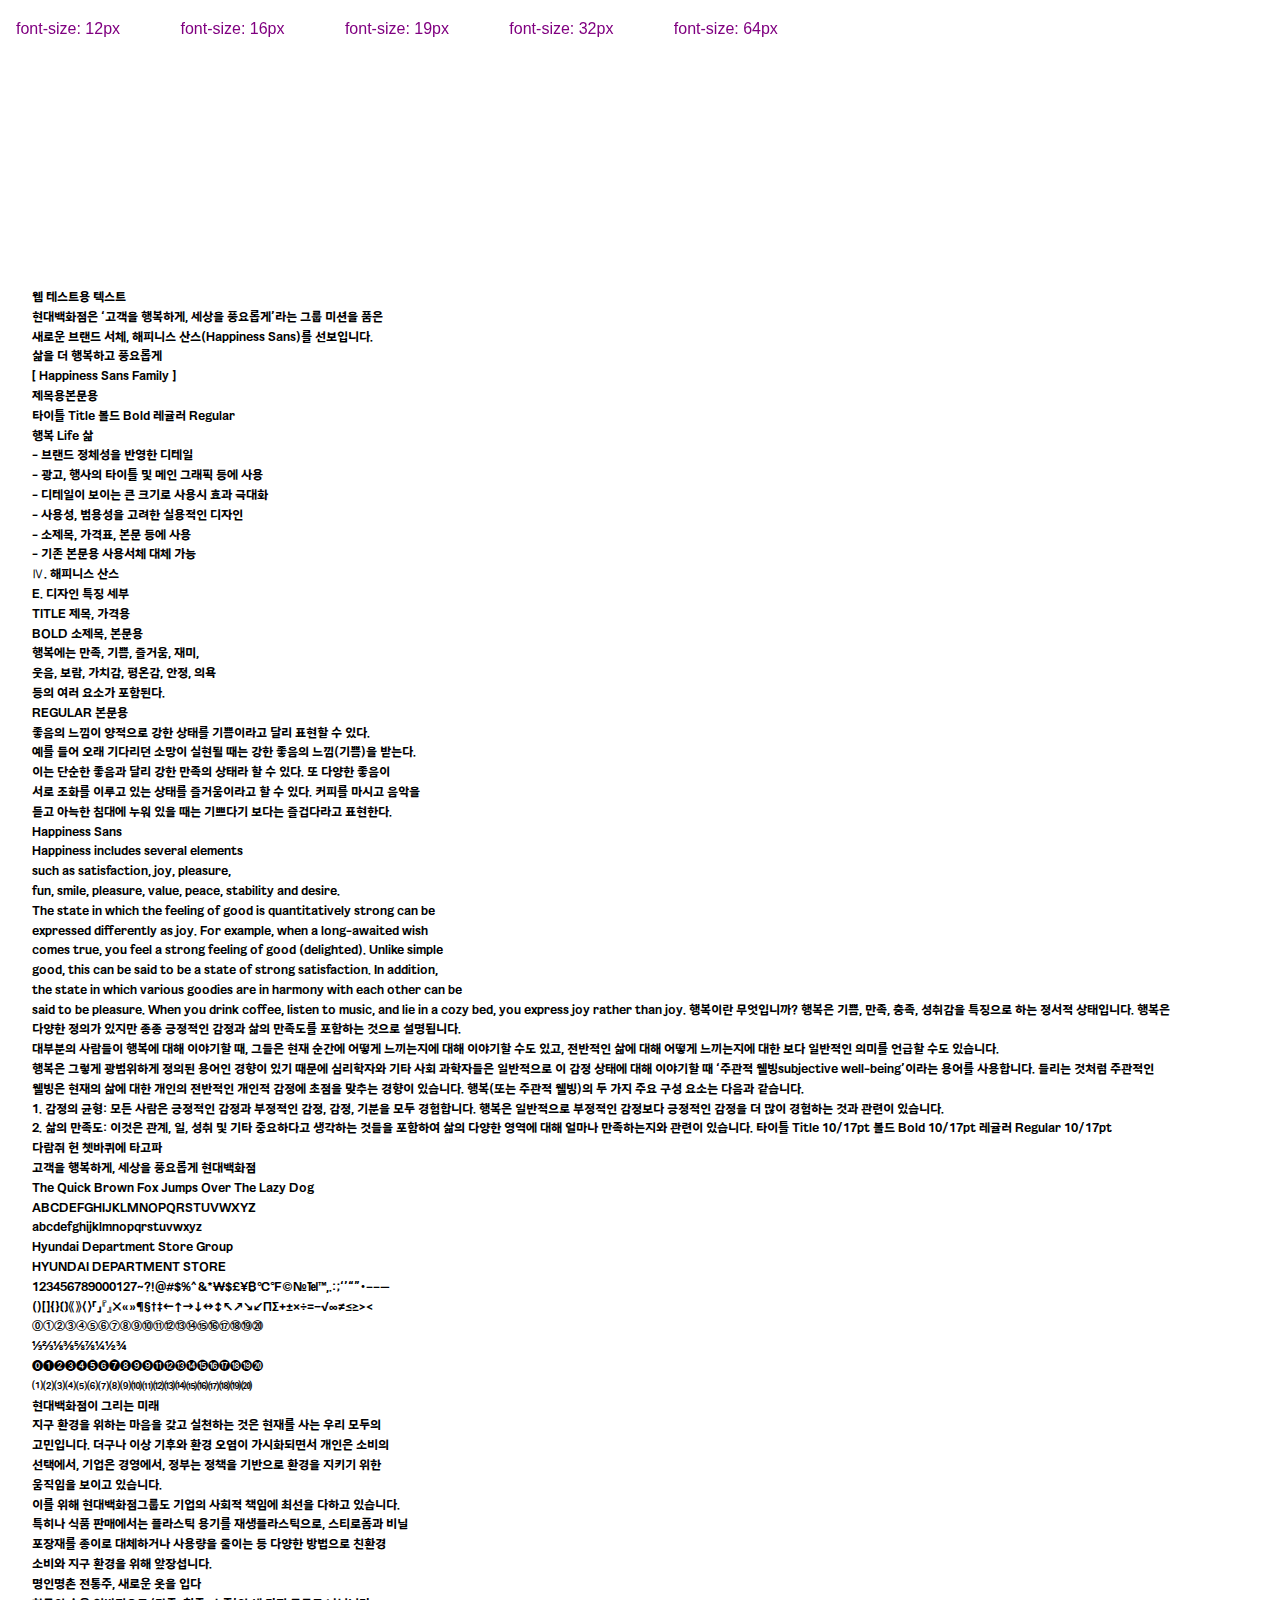
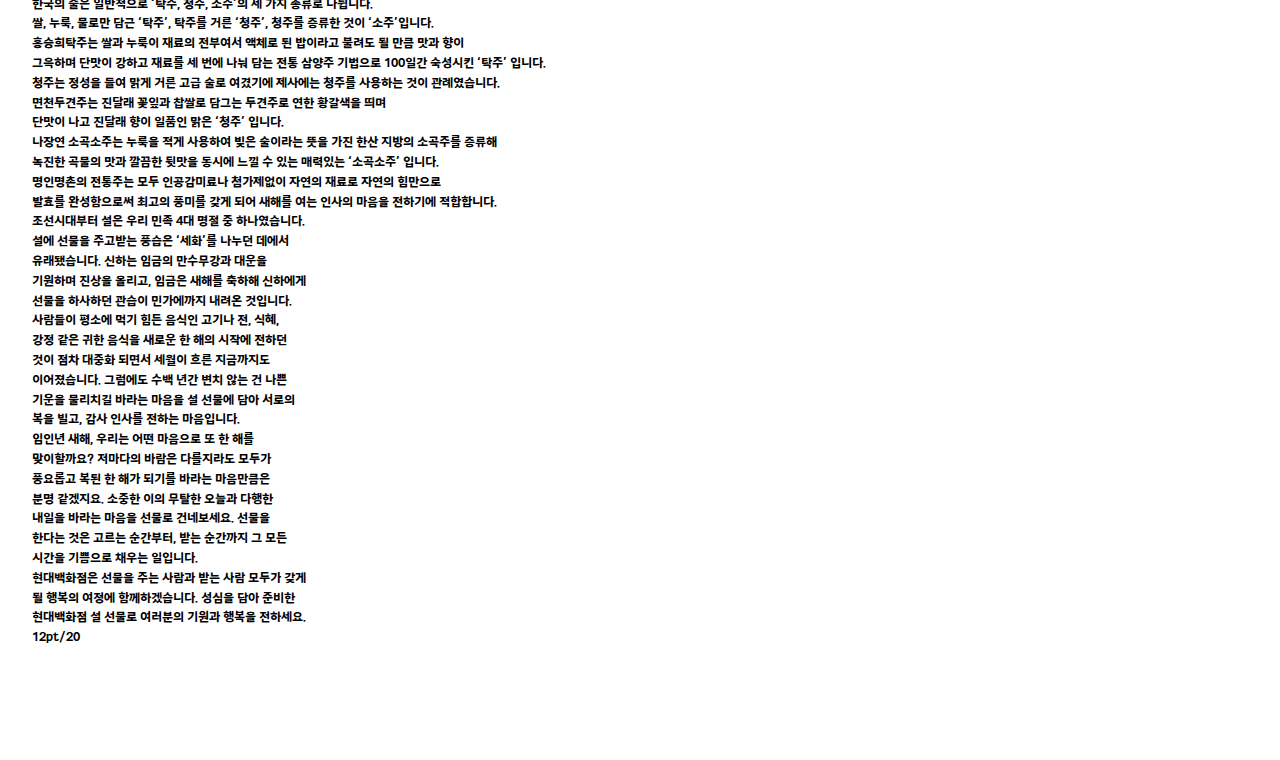
<file: assets/pages/hint-title.html>
<!DOCTYPE html>
<html lang="ko">
  <head>
    <meta charset="utf-8" />
    <meta name="viewport" content="width=device-width, initial-scale=1" />
    <title>해피니스 산스 콤핑 테스트</title>
    <meta name="description" content="" />
    <meta name="keywords" content="" />

    <link rel="stylesheet" href="../css/style.css" />
  </head>

  <body>

    <header>
      <h1>font-size: 12px</h1>
      <h2>font-size: 16px</h2>
      <h3>font-size: 19px</h3>
      <h4>font-size: 32px</h4>
      <h5>font-size: 64px</h5>
    </header>
    <article>






      <p class="hint-title-12px" id="testarea0">
         웹 테스트용 텍스트</br>

        현대백화점은 ‘고객을 행복하게, 세상을 풍요롭게’라는 그룹 미션을 품은</br>
        새로운 브랜드 서체, 해피니스 산스(Happiness Sans)를 선보입니다.</br>
        삶을 더 행복하고 풍요롭게</br>
        [ Happiness Sans Family ]</br>
        제목용본문용</br>
        타이틀 Title 볼드 Bold 레귤러 Regular</br>
        행복 Life 삶</br>
        - 브랜드 정체성을 반영한 디테일</br>
        - 광고, 행사의 타이틀 및 메인 그래픽 등에 사용</br>
        - 디테일이 보이는 큰 크기로 사용시 효과 극대화</br>
        - 사용성, 범용성을 고려한 실용적인 디자인</br>
        - 소제목, 가격표, 본문 등에 사용</br>
        - 기존 본문용 사용서체 대체 가능</br>
        Ⅳ. 해피니스 산스</br>
        E. 디자인 특징 세부 </br>
        TITLE 제목, 가격용</br>
        BOLD 소제목, 본문용</br>
        행복에는 만족, 기쁨, 즐거움, 재미, </br>
        웃음, 보람, 가치감, 평온감, 안정, 의욕 </br>
        등의 여러 요소가 포함된다.</br>
        REGULAR 본문용</br>
        좋음의 느낌이 양적으로 강한 상태를 기쁨이라고 달리 표현할 수 있다. </br>
        예를 들어 오래 기다리던 소망이 실현될 때는 강한 좋음의 느낌(기쁨)을 받는다. </br>
        이는 단순한 좋음과 달리 강한 만족의 상태라 할 수 있다. 또 다양한 좋음이 </br>
        서로 조화를 이루고 있는 상태를 즐거움이라고 할 수 있다. 커피를 마시고 음악을</br>
        듣고 아늑한 침대에 누워 있을 때는 기쁘다기 보다는 즐겁다라고 표현한다. </br>
        Happiness Sans</br>
        Happiness includes several elements</br>
        such as satisfaction, joy, pleasure, </br>
        fun, smile, pleasure, value, peace, stability and desire.</br>
        The state in which the feeling of good is quantitatively strong can be</br>
        expressed differently as joy. For example, when a long-awaited wish</br>
        comes true, you feel a strong feeling of good (delighted). Unlike simple</br>
        good, this can be said to be a state of strong satisfaction. In addition, </br>
        the state in which various goodies are in harmony with each other can be </br>
        said to be pleasure. When you drink coffee, listen to music, and lie in a cozy bed, you express joy rather than joy. 
        행복이란 무엇입니까? 행복은 기쁨, 만족, 충족, 성취감을 특징으로 하는 정서적 상태입니다. 행복은 다양한 정의가 있지만 종종 긍정적인 감정과 삶의 만족도를 포함하는 것으로 설명됩니다.</br>
        대부분의 사람들이 행복에 대해 이야기할 때, 그들은 현재 순간에 어떻게 느끼는지에 대해 이야기할 수도 있고, 전반적인 삶에 대해 어떻게 느끼는지에 대한 보다 일반적인 의미를 언급할 수도 있습니다.</br>
        행복은 그렇게 광범위하게 정의된 용어인 경향이 있기 때문에 심리학자와 기타 사회 과학자들은 일반적으로 이 감정 상태에 대해 이야기할 때 ‘주관적 웰빙subjective well-being’이라는 용어를 사용합니다. 들리는 것처럼 주관적인 웰빙은 현재의 삶에 대한 개인의 전반적인 개인적 감정에 초점을 맞추는 경향이 있습니다. 행복(또는 주관적 웰빙)의 두 가지 주요 구성 요소는 다음과 같습니다.</br>
        1. 감정의 균형: 모든 사람은 긍정적인 감정과 부정적인 감정, 감정, 기분을 모두 경험합니다. 행복은 일반적으로 부정적인 감정보다 긍정적인 감정을 더 많이 경험하는 것과 관련이 있습니다.</br>
        2. 삶의 만족도: 이것은 관계, 일, 성취 및 기타 중요하다고 생각하는 것들을 포함하여 삶의 다양한 영역에 대해 얼마나 만족하는지와 관련이 있습니다.
        타이틀 Title 10/17pt 볼드 Bold 10/17pt 레귤러 Regular 10/17pt</br>
        다람쥐 헌 쳇바퀴에 타고파</br>
        고객을 행복하게, 세상을 풍요롭게 현대백화점</br>
        The Quick Brown Fox Jumps Over The Lazy Dog </br>
        ABCDEFGHIJKLMNOPQRSTUVWXYZ</br>
        abcdefghijklmnopqrstuvwxyz</br>
        Hyundai Department Store Group</br>
        HYUNDAI DEPARTMENT STORE</br>
        123456789000127~?!@#$%^&*₩$£¥₿℃℉©№℡™,.:;‘’“”•‒–—</br>
        ()[]{}〔〕《》〈〉「」『』❌«»¶§†‡←↑→↓↔↕↖↗↘↙∏∑+±×÷=−√∞≠≤≥>< </br>
        ⓪①②③④⑤⑥⑦⑧⑨⑩⑪⑫⑬⑭⑮⑯⑰⑱⑲⑳</br>⅓⅔⅛⅜⅝⅞¼½¾</br>
        ⓿❶❷❸❹❺❻❼❽❾❾⓫⓬⓭⓮⓯⓰⓱⓲⓳⓴</br>
        ⑴⑵⑶⑷⑸⑹⑺⑻⑼⑽⑾⑿⒀⒁⒂⒃⒄⒅⒆⒇</br>
        현대백화점이 그리는 미래</br>
        지구 환경을 위하는 마음을 갖고 실천하는 것은 현재를 사는 우리 모두의</br>
        고민입니다. 더구나 이상 기후와 환경 오염이 가시화되면서 개인은 소비의 </br>
        선택에서, 기업은 경영에서, 정부는 정책을 기반으로 환경을 지키기 위한</br>
        움직임을 보이고 있습니다. </br>
        이를 위해 현대백화점그룹도 기업의 사회적 책임에 최선을 다하고 있습니다. </br>
        특히나 식품 판매에서는 플라스틱 용기를 재생플라스틱으로, 스티로폼과 비닐</br>
        포장재를 종이로 대체하거나 사용량을 줄이는 등 다양한 방법으로 친환경</br>
        소비와 지구 환경을 위해 앞장섭니다.</br>
        명인명촌 전통주, 새로운 옷을 입다</br>
        한국의 술은 일반적으로 ‘탁주, 청주, 소주’의 세 가지 종류로 나뉩니다.</br>
        쌀, 누룩, 물로만 담근 ‘탁주’, 탁주를 거른 ‘청주’, 청주를 증류한 것이 ‘소주’입니다.</br>
        홍승희탁주는 쌀과 누룩이 재료의 전부여서 액체로 된 밥이라고 불려도 될 만큼 맛과 향이 </br>
        그윽하며 단맛이 강하고 재료를 세 번에 나눠 담는 전통 삼양주 기법으로 100일간 숙성시킨 ‘탁주’ 입니다.</br>
        청주는 정성을 들여 맑게 거른 고급 술로 여겼기에 제사에는 청주를 사용하는 것이 관례였습니다. </br>
        면천두견주는 진달래 꽃잎과 찹쌀로 담그는 두견주로 연한 황갈색을 띄며 </br>
        단맛이 나고 진달래 향이 일품인 맑은 ‘청주’ 입니다.</br>
        나장연 소곡소주는 누룩을 적게 사용하여 빚은 술이라는 뜻을 가진 한산 지방의 소곡주를 증류해</br>
        녹진한 곡물의 맛과 깔끔한 뒷맛을 동시에 느낄 수 있는 매력있는 ‘소곡소주’ 입니다.</br>
        명인명촌의 전통주는 모두 인공감미료나 첨가제없이 자연의 재료로 자연의 힘만으로</br>
        발효를 완성함으로써 최고의 풍미를 갖게 되어 새해를 여는 인사의 마음을 전하기에 적합합니다.</br>
        조선시대부터 설은 우리 민족 4대 명절 중 하나였습니다. </br>
        설에 선물을 주고받는 풍습은 ‘세화’를 나누던 데에서</br>
        유래됐습니다. 신하는 임금의 만수무강과 대운을 </br>
        기원하며 진상을 올리고, 임금은 새해를 축하해 신하에게</br>
        선물을 하사하던 관습이 민가에까지 내려온 것입니다. </br>
        사람들이 평소에 먹기 힘든 음식인 고기나 전, 식혜, </br>
        강정 같은 귀한 음식을 새로운 한 해의 시작에 전하던</br>
        것이 점차 대중화 되면서 세월이 흐른 지금까지도</br>
        이어졌습니다. 그럼에도 수백 년간 변치 않는 건 나쁜</br>
        기운을 물리치길 바라는 마음을 설 선물에 담아 서로의</br>
        복을 빌고, 감사 인사를 전하는 마음입니다.</br>
        임인년 새해, 우리는 어떤 마음으로 또 한 해를 </br>
        맞이할까요? 저마다의 바람은 다를지라도 모두가 </br>
        풍요롭고 복된 한 해가 되기를 바라는 마음만큼은</br>
        분명 같겠지요. 소중한 이의 무탈한 오늘과 다행한 </br>
        내일을 바라는 마음을 선물로 건네보세요. 선물을 </br>
        한다는 것은 고르는 순간부터, 받는 순간까지 그 모든 </br>
        시간을 기쁨으로 채우는 일입니다. </br>
        현대백화점은 선물을 주는 사람과 받는 사람 모두가 갖게</br>
        될 행복의 여정에 함께하겠습니다. 성심을 담아 준비한 </br>
        현대백화점 설 선물로 여러분의 기원과 행복을 전하세요.</br>
        12pt/20
      </p>
    </article>
    <iframe name="iframe"></iframe>

    <script src="../js/jquery.min.js"></script>
    <script src="../js/script.js"></script>
    <script>

      $(document).ready(function () {
        $("h1").click(function () {
          $( 'p' ).removeClass();
          $( 'p' ).toggleClass( 'hint-title-12px' );
        });
        $("h2").click(function () {
          $( 'p' ).removeClass();
          $( 'p' ).toggleClass( 'hint-title-16px' );
        });
        $("h3").click(function () {
          $( 'p' ).removeClass();
          $( 'p' ).toggleClass( 'hint-title-19px' );
        });
        $("h4").click(function () {
          $( 'p' ).removeClass();
          $( 'p' ).toggleClass( 'hint-title-32px' );
        });
        $("h5").click(function () {
          $( 'p' ).removeClass();
          $( 'p' ).toggleClass( 'hint-title-64px' );
        });
      });
      
      
          </script>
  </body>
</html>
</file>
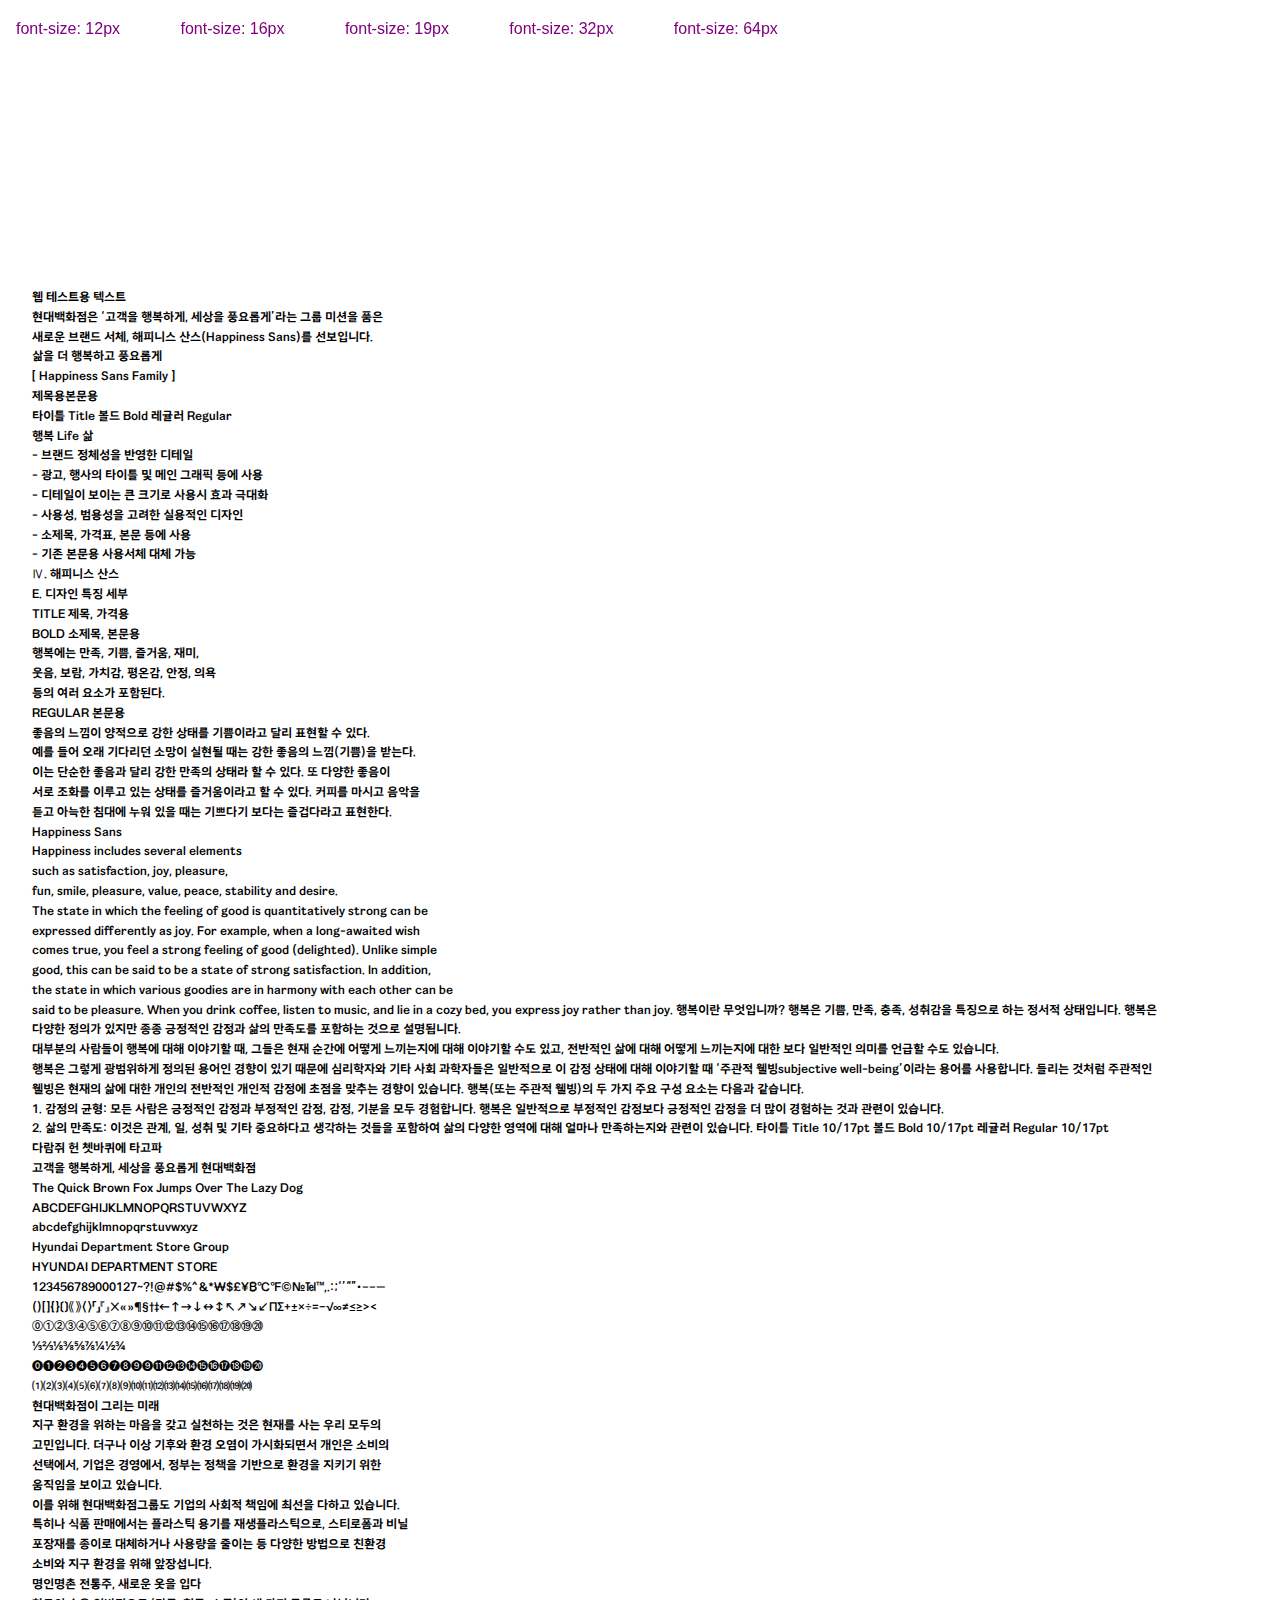
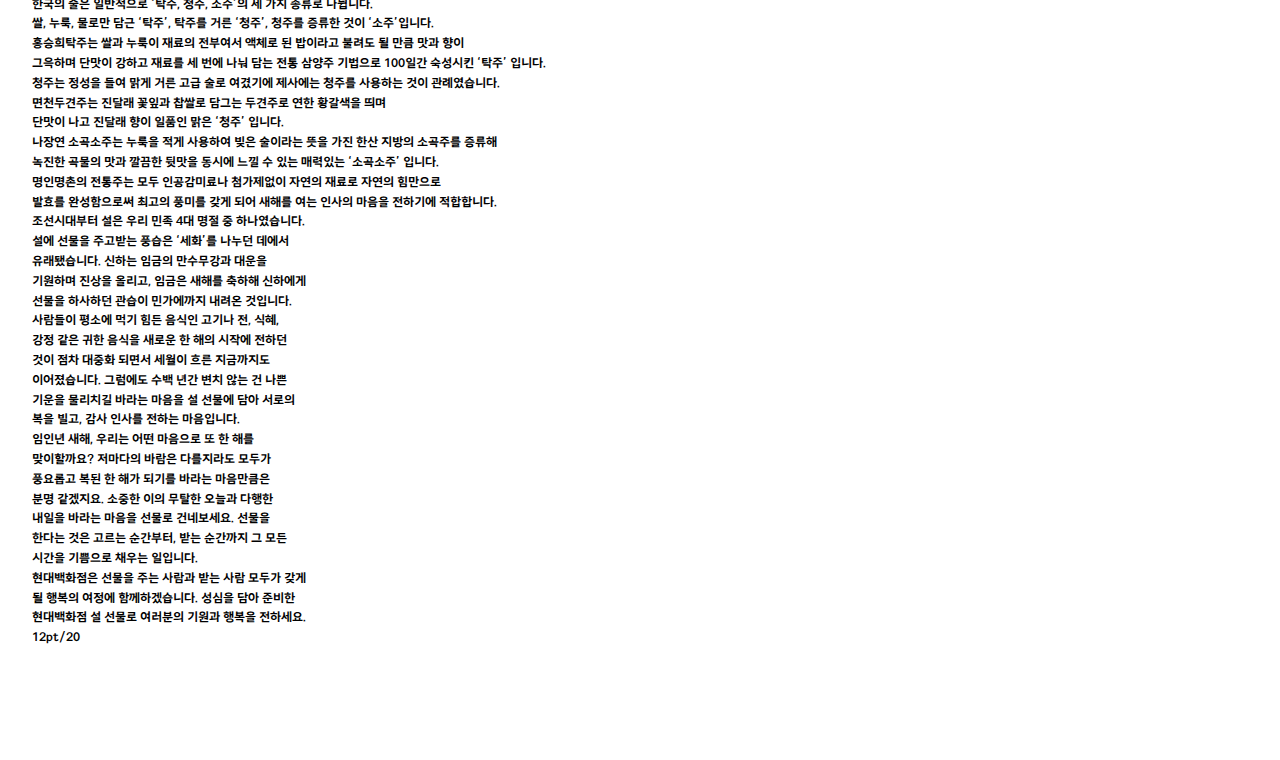
<file: assets/pages/no-hint-bold.html>
<!DOCTYPE html>
<html lang="ko">
  <head>
    <meta charset="utf-8" />
    <meta name="viewport" content="width=device-width, initial-scale=1" />
    <title>해피니스 산스 콤핑 테스트</title>
    <meta name="description" content="" />
    <meta name="keywords" content="" />

    <link rel="stylesheet" href="../css/style.css" />
  </head>

  <body>
    <header>
      <h1>font-size: 12px</h1>
      <h2>font-size: 16px</h2>
      <h3>font-size: 19px</h3>
      <h4>font-size: 32px</h4>
      <h5>font-size: 64px</h5>
    </header>

    <article>






      <p class="no-hint-bold-12px" id="testarea0">
         웹 테스트용 텍스트</br>

        현대백화점은 ‘고객을 행복하게, 세상을 풍요롭게’라는 그룹 미션을 품은</br>
        새로운 브랜드 서체, 해피니스 산스(Happiness Sans)를 선보입니다.</br>
        삶을 더 행복하고 풍요롭게</br>
        [ Happiness Sans Family ]</br>
        제목용본문용</br>
        타이틀 Title 볼드 Bold 레귤러 Regular</br>
        행복 Life 삶</br>
        - 브랜드 정체성을 반영한 디테일</br>
        - 광고, 행사의 타이틀 및 메인 그래픽 등에 사용</br>
        - 디테일이 보이는 큰 크기로 사용시 효과 극대화</br>
        - 사용성, 범용성을 고려한 실용적인 디자인</br>
        - 소제목, 가격표, 본문 등에 사용</br>
        - 기존 본문용 사용서체 대체 가능</br>
        Ⅳ. 해피니스 산스</br>
        E. 디자인 특징 세부 </br>
        TITLE 제목, 가격용</br>
        BOLD 소제목, 본문용</br>
        행복에는 만족, 기쁨, 즐거움, 재미, </br>
        웃음, 보람, 가치감, 평온감, 안정, 의욕 </br>
        등의 여러 요소가 포함된다.</br>
        REGULAR 본문용</br>
        좋음의 느낌이 양적으로 강한 상태를 기쁨이라고 달리 표현할 수 있다. </br>
        예를 들어 오래 기다리던 소망이 실현될 때는 강한 좋음의 느낌(기쁨)을 받는다. </br>
        이는 단순한 좋음과 달리 강한 만족의 상태라 할 수 있다. 또 다양한 좋음이 </br>
        서로 조화를 이루고 있는 상태를 즐거움이라고 할 수 있다. 커피를 마시고 음악을</br>
        듣고 아늑한 침대에 누워 있을 때는 기쁘다기 보다는 즐겁다라고 표현한다. </br>
        Happiness Sans</br>
        Happiness includes several elements</br>
        such as satisfaction, joy, pleasure, </br>
        fun, smile, pleasure, value, peace, stability and desire.</br>
        The state in which the feeling of good is quantitatively strong can be</br>
        expressed differently as joy. For example, when a long-awaited wish</br>
        comes true, you feel a strong feeling of good (delighted). Unlike simple</br>
        good, this can be said to be a state of strong satisfaction. In addition, </br>
        the state in which various goodies are in harmony with each other can be </br>
        said to be pleasure. When you drink coffee, listen to music, and lie in a cozy bed, you express joy rather than joy. 
        행복이란 무엇입니까? 행복은 기쁨, 만족, 충족, 성취감을 특징으로 하는 정서적 상태입니다. 행복은 다양한 정의가 있지만 종종 긍정적인 감정과 삶의 만족도를 포함하는 것으로 설명됩니다.</br>
        대부분의 사람들이 행복에 대해 이야기할 때, 그들은 현재 순간에 어떻게 느끼는지에 대해 이야기할 수도 있고, 전반적인 삶에 대해 어떻게 느끼는지에 대한 보다 일반적인 의미를 언급할 수도 있습니다.</br>
        행복은 그렇게 광범위하게 정의된 용어인 경향이 있기 때문에 심리학자와 기타 사회 과학자들은 일반적으로 이 감정 상태에 대해 이야기할 때 ‘주관적 웰빙subjective well-being’이라는 용어를 사용합니다. 들리는 것처럼 주관적인 웰빙은 현재의 삶에 대한 개인의 전반적인 개인적 감정에 초점을 맞추는 경향이 있습니다. 행복(또는 주관적 웰빙)의 두 가지 주요 구성 요소는 다음과 같습니다.</br>
        1. 감정의 균형: 모든 사람은 긍정적인 감정과 부정적인 감정, 감정, 기분을 모두 경험합니다. 행복은 일반적으로 부정적인 감정보다 긍정적인 감정을 더 많이 경험하는 것과 관련이 있습니다.</br>
        2. 삶의 만족도: 이것은 관계, 일, 성취 및 기타 중요하다고 생각하는 것들을 포함하여 삶의 다양한 영역에 대해 얼마나 만족하는지와 관련이 있습니다.
        타이틀 Title 10/17pt 볼드 Bold 10/17pt 레귤러 Regular 10/17pt</br>
        다람쥐 헌 쳇바퀴에 타고파</br>
        고객을 행복하게, 세상을 풍요롭게 현대백화점</br>
        The Quick Brown Fox Jumps Over The Lazy Dog </br>
        ABCDEFGHIJKLMNOPQRSTUVWXYZ</br>
        abcdefghijklmnopqrstuvwxyz</br>
        Hyundai Department Store Group</br>
        HYUNDAI DEPARTMENT STORE</br>
        123456789000127~?!@#$%^&*₩$£¥₿℃℉©№℡™,.:;‘’“”•‒–—</br>
        ()[]{}〔〕《》〈〉「」『』❌«»¶§†‡←↑→↓↔↕↖↗↘↙∏∑+±×÷=−√∞≠≤≥>< </br>
        ⓪①②③④⑤⑥⑦⑧⑨⑩⑪⑫⑬⑭⑮⑯⑰⑱⑲⑳</br>⅓⅔⅛⅜⅝⅞¼½¾</br>
        ⓿❶❷❸❹❺❻❼❽❾❾⓫⓬⓭⓮⓯⓰⓱⓲⓳⓴</br>
        ⑴⑵⑶⑷⑸⑹⑺⑻⑼⑽⑾⑿⒀⒁⒂⒃⒄⒅⒆⒇</br>
        현대백화점이 그리는 미래</br>
        지구 환경을 위하는 마음을 갖고 실천하는 것은 현재를 사는 우리 모두의</br>
        고민입니다. 더구나 이상 기후와 환경 오염이 가시화되면서 개인은 소비의 </br>
        선택에서, 기업은 경영에서, 정부는 정책을 기반으로 환경을 지키기 위한</br>
        움직임을 보이고 있습니다. </br>
        이를 위해 현대백화점그룹도 기업의 사회적 책임에 최선을 다하고 있습니다. </br>
        특히나 식품 판매에서는 플라스틱 용기를 재생플라스틱으로, 스티로폼과 비닐</br>
        포장재를 종이로 대체하거나 사용량을 줄이는 등 다양한 방법으로 친환경</br>
        소비와 지구 환경을 위해 앞장섭니다.</br>
        명인명촌 전통주, 새로운 옷을 입다</br>
        한국의 술은 일반적으로 ‘탁주, 청주, 소주’의 세 가지 종류로 나뉩니다.</br>
        쌀, 누룩, 물로만 담근 ‘탁주’, 탁주를 거른 ‘청주’, 청주를 증류한 것이 ‘소주’입니다.</br>
        홍승희탁주는 쌀과 누룩이 재료의 전부여서 액체로 된 밥이라고 불려도 될 만큼 맛과 향이 </br>
        그윽하며 단맛이 강하고 재료를 세 번에 나눠 담는 전통 삼양주 기법으로 100일간 숙성시킨 ‘탁주’ 입니다.</br>
        청주는 정성을 들여 맑게 거른 고급 술로 여겼기에 제사에는 청주를 사용하는 것이 관례였습니다. </br>
        면천두견주는 진달래 꽃잎과 찹쌀로 담그는 두견주로 연한 황갈색을 띄며 </br>
        단맛이 나고 진달래 향이 일품인 맑은 ‘청주’ 입니다.</br>
        나장연 소곡소주는 누룩을 적게 사용하여 빚은 술이라는 뜻을 가진 한산 지방의 소곡주를 증류해</br>
        녹진한 곡물의 맛과 깔끔한 뒷맛을 동시에 느낄 수 있는 매력있는 ‘소곡소주’ 입니다.</br>
        명인명촌의 전통주는 모두 인공감미료나 첨가제없이 자연의 재료로 자연의 힘만으로</br>
        발효를 완성함으로써 최고의 풍미를 갖게 되어 새해를 여는 인사의 마음을 전하기에 적합합니다.</br>
        조선시대부터 설은 우리 민족 4대 명절 중 하나였습니다. </br>
        설에 선물을 주고받는 풍습은 ‘세화’를 나누던 데에서</br>
        유래됐습니다. 신하는 임금의 만수무강과 대운을 </br>
        기원하며 진상을 올리고, 임금은 새해를 축하해 신하에게</br>
        선물을 하사하던 관습이 민가에까지 내려온 것입니다. </br>
        사람들이 평소에 먹기 힘든 음식인 고기나 전, 식혜, </br>
        강정 같은 귀한 음식을 새로운 한 해의 시작에 전하던</br>
        것이 점차 대중화 되면서 세월이 흐른 지금까지도</br>
        이어졌습니다. 그럼에도 수백 년간 변치 않는 건 나쁜</br>
        기운을 물리치길 바라는 마음을 설 선물에 담아 서로의</br>
        복을 빌고, 감사 인사를 전하는 마음입니다.</br>
        임인년 새해, 우리는 어떤 마음으로 또 한 해를 </br>
        맞이할까요? 저마다의 바람은 다를지라도 모두가 </br>
        풍요롭고 복된 한 해가 되기를 바라는 마음만큼은</br>
        분명 같겠지요. 소중한 이의 무탈한 오늘과 다행한 </br>
        내일을 바라는 마음을 선물로 건네보세요. 선물을 </br>
        한다는 것은 고르는 순간부터, 받는 순간까지 그 모든 </br>
        시간을 기쁨으로 채우는 일입니다. </br>
        현대백화점은 선물을 주는 사람과 받는 사람 모두가 갖게</br>
        될 행복의 여정에 함께하겠습니다. 성심을 담아 준비한 </br>
        현대백화점 설 선물로 여러분의 기원과 행복을 전하세요.</br>
        12pt/20
      </p>
    </article>
    <iframe name="iframe"></iframe>

    <script src="../js/jquery.min.js"></script>
    <script src="../js/script.js"></script>
    <script>

      $(document).ready(function () {
        $("h1").click(function () {
          $( 'p' ).removeClass();
          $( 'p' ).toggleClass( 'no-hint-bold-12px' );
        });
        $("h2").click(function () {
          $( 'p' ).removeClass();
          $( 'p' ).toggleClass( 'no-hint-bold-16px' );
        });
        $("h3").click(function () {
          $( 'p' ).removeClass();
          $( 'p' ).toggleClass( 'no-hint-bold-19px' );
        });
        $("h4").click(function () {
          $( 'p' ).removeClass();
          $( 'p' ).toggleClass( 'no-hint-bold-32px' );
        });
        $("h5").click(function () {
          $( 'p' ).removeClass();
          $( 'p' ).toggleClass( 'no-hint-bold-64px' );
        });
      });
      
      
          </script>
  </body>
</html>
</file>
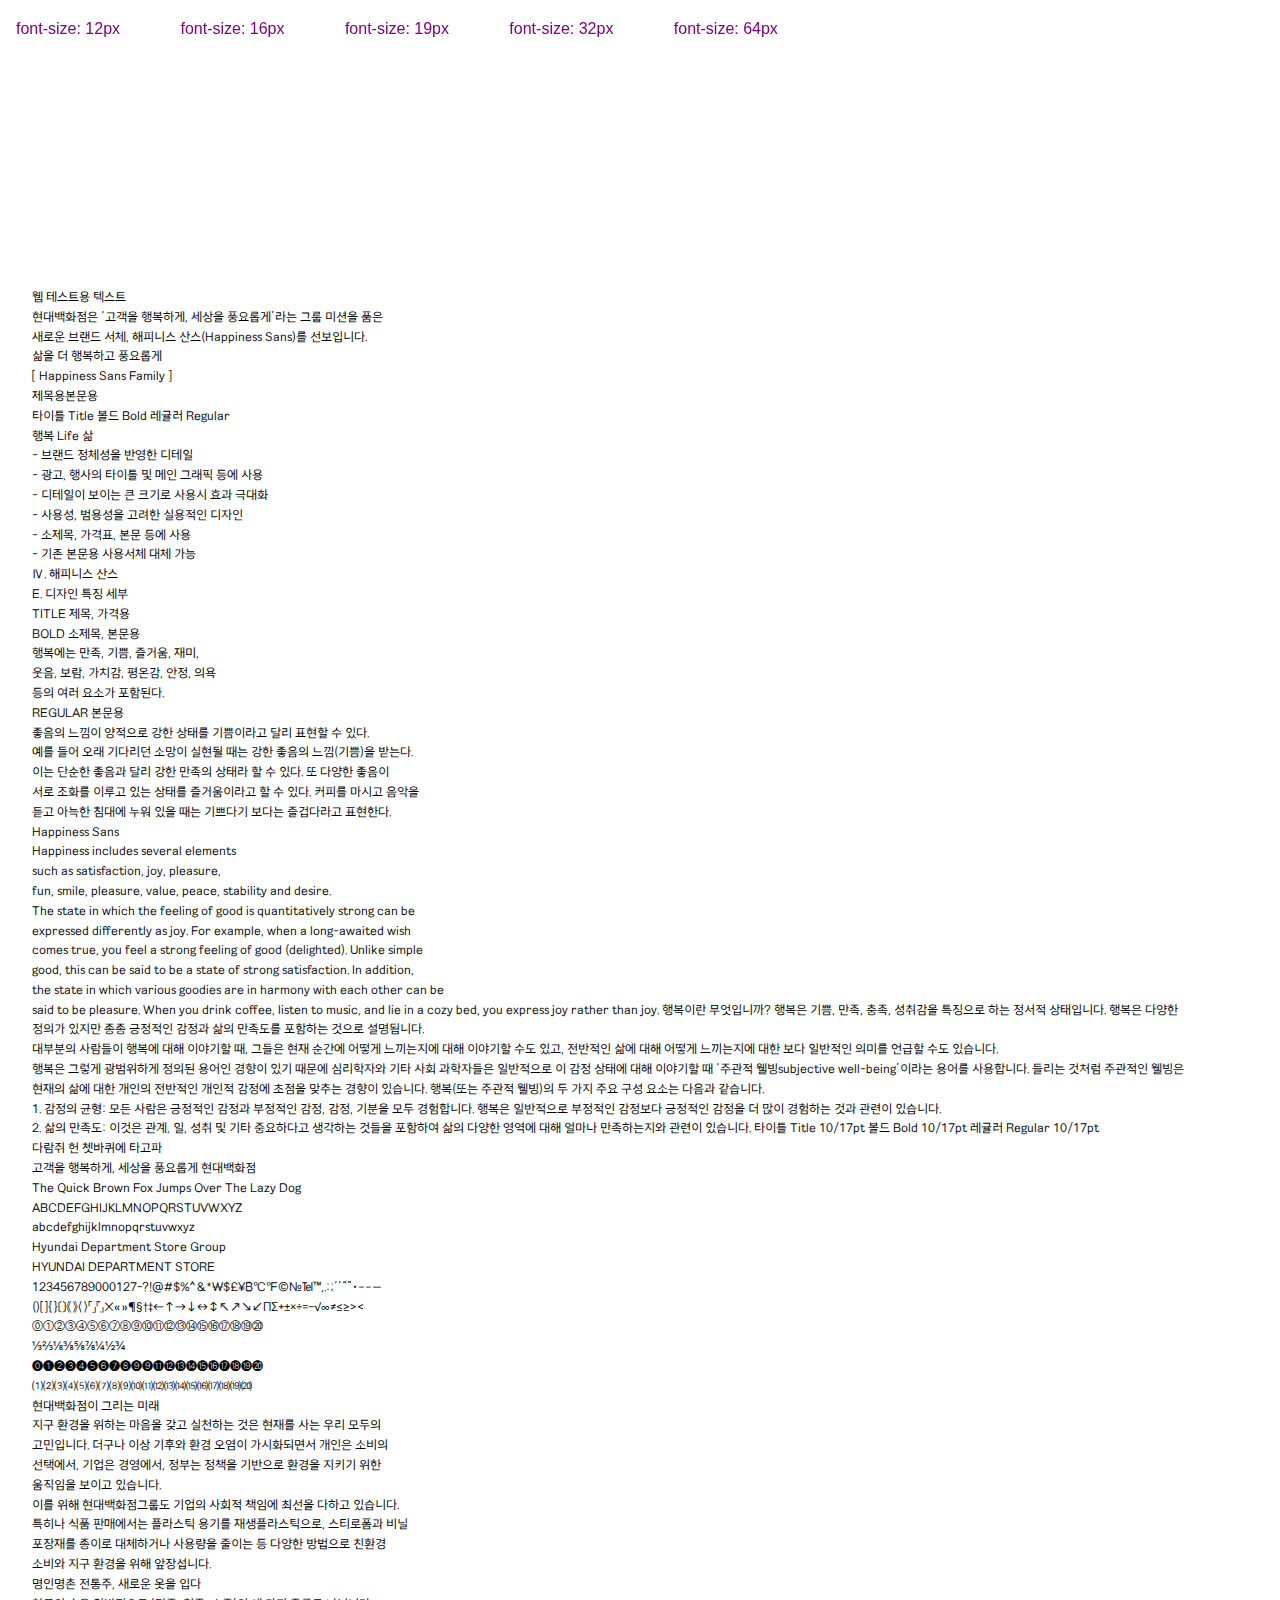
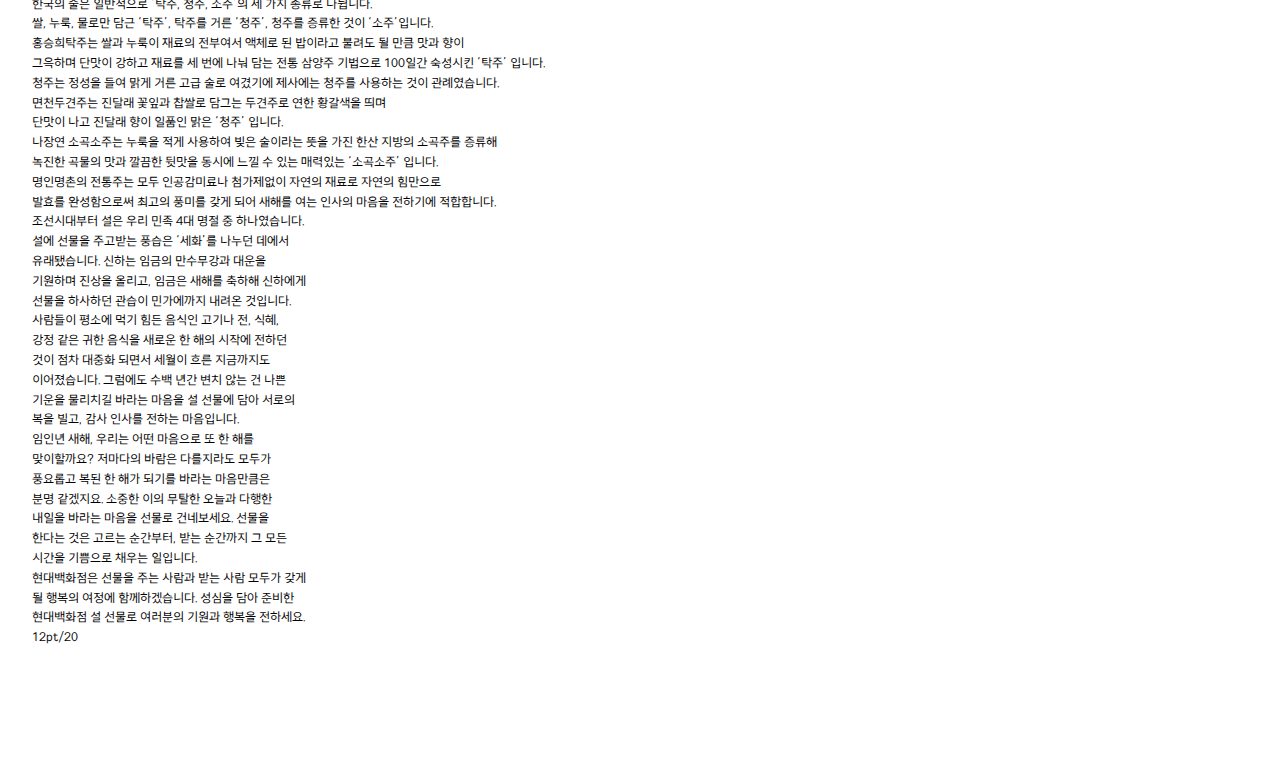
<file: assets/pages/no-hint-regular.html>
<!DOCTYPE html>
<html lang="ko">
  <head>
    <meta charset="utf-8" />
    <meta name="viewport" content="width=device-width, initial-scale=1" />
    <title>해피니스 산스 콤핑 테스트</title>
    <meta name="description" content="" />
    <meta name="keywords" content="" />

    <link rel="stylesheet" href="../css/style.css" />
  </head>

  <body>

    <header>
      <h1>font-size: 12px</h1>
      <h2>font-size: 16px</h2>
      <h3>font-size: 19px</h3>
      <h4>font-size: 32px</h4>
      <h5>font-size: 64px</h5>
    </header>
    <article>






      <p class="no-hint-regular-12px" id="testarea0">
         웹 테스트용 텍스트</br>

        현대백화점은 ‘고객을 행복하게, 세상을 풍요롭게’라는 그룹 미션을 품은</br>
        새로운 브랜드 서체, 해피니스 산스(Happiness Sans)를 선보입니다.</br>
        삶을 더 행복하고 풍요롭게</br>
        [ Happiness Sans Family ]</br>
        제목용본문용</br>
        타이틀 Title 볼드 Bold 레귤러 Regular</br>
        행복 Life 삶</br>
        - 브랜드 정체성을 반영한 디테일</br>
        - 광고, 행사의 타이틀 및 메인 그래픽 등에 사용</br>
        - 디테일이 보이는 큰 크기로 사용시 효과 극대화</br>
        - 사용성, 범용성을 고려한 실용적인 디자인</br>
        - 소제목, 가격표, 본문 등에 사용</br>
        - 기존 본문용 사용서체 대체 가능</br>
        Ⅳ. 해피니스 산스</br>
        E. 디자인 특징 세부 </br>
        TITLE 제목, 가격용</br>
        BOLD 소제목, 본문용</br>
        행복에는 만족, 기쁨, 즐거움, 재미, </br>
        웃음, 보람, 가치감, 평온감, 안정, 의욕 </br>
        등의 여러 요소가 포함된다.</br>
        REGULAR 본문용</br>
        좋음의 느낌이 양적으로 강한 상태를 기쁨이라고 달리 표현할 수 있다. </br>
        예를 들어 오래 기다리던 소망이 실현될 때는 강한 좋음의 느낌(기쁨)을 받는다. </br>
        이는 단순한 좋음과 달리 강한 만족의 상태라 할 수 있다. 또 다양한 좋음이 </br>
        서로 조화를 이루고 있는 상태를 즐거움이라고 할 수 있다. 커피를 마시고 음악을</br>
        듣고 아늑한 침대에 누워 있을 때는 기쁘다기 보다는 즐겁다라고 표현한다. </br>
        Happiness Sans</br>
        Happiness includes several elements</br>
        such as satisfaction, joy, pleasure, </br>
        fun, smile, pleasure, value, peace, stability and desire.</br>
        The state in which the feeling of good is quantitatively strong can be</br>
        expressed differently as joy. For example, when a long-awaited wish</br>
        comes true, you feel a strong feeling of good (delighted). Unlike simple</br>
        good, this can be said to be a state of strong satisfaction. In addition, </br>
        the state in which various goodies are in harmony with each other can be </br>
        said to be pleasure. When you drink coffee, listen to music, and lie in a cozy bed, you express joy rather than joy. 
        행복이란 무엇입니까? 행복은 기쁨, 만족, 충족, 성취감을 특징으로 하는 정서적 상태입니다. 행복은 다양한 정의가 있지만 종종 긍정적인 감정과 삶의 만족도를 포함하는 것으로 설명됩니다.</br>
        대부분의 사람들이 행복에 대해 이야기할 때, 그들은 현재 순간에 어떻게 느끼는지에 대해 이야기할 수도 있고, 전반적인 삶에 대해 어떻게 느끼는지에 대한 보다 일반적인 의미를 언급할 수도 있습니다.</br>
        행복은 그렇게 광범위하게 정의된 용어인 경향이 있기 때문에 심리학자와 기타 사회 과학자들은 일반적으로 이 감정 상태에 대해 이야기할 때 ‘주관적 웰빙subjective well-being’이라는 용어를 사용합니다. 들리는 것처럼 주관적인 웰빙은 현재의 삶에 대한 개인의 전반적인 개인적 감정에 초점을 맞추는 경향이 있습니다. 행복(또는 주관적 웰빙)의 두 가지 주요 구성 요소는 다음과 같습니다.</br>
        1. 감정의 균형: 모든 사람은 긍정적인 감정과 부정적인 감정, 감정, 기분을 모두 경험합니다. 행복은 일반적으로 부정적인 감정보다 긍정적인 감정을 더 많이 경험하는 것과 관련이 있습니다.</br>
        2. 삶의 만족도: 이것은 관계, 일, 성취 및 기타 중요하다고 생각하는 것들을 포함하여 삶의 다양한 영역에 대해 얼마나 만족하는지와 관련이 있습니다.
        타이틀 Title 10/17pt 볼드 Bold 10/17pt 레귤러 Regular 10/17pt</br>
        다람쥐 헌 쳇바퀴에 타고파</br>
        고객을 행복하게, 세상을 풍요롭게 현대백화점</br>
        The Quick Brown Fox Jumps Over The Lazy Dog </br>
        ABCDEFGHIJKLMNOPQRSTUVWXYZ</br>
        abcdefghijklmnopqrstuvwxyz</br>
        Hyundai Department Store Group</br>
        HYUNDAI DEPARTMENT STORE</br>
        123456789000127~?!@#$%^&*₩$£¥₿℃℉©№℡™,.:;‘’“”•‒–—</br>
        ()[]{}〔〕《》〈〉「」『』❌«»¶§†‡←↑→↓↔↕↖↗↘↙∏∑+±×÷=−√∞≠≤≥>< </br>
        ⓪①②③④⑤⑥⑦⑧⑨⑩⑪⑫⑬⑭⑮⑯⑰⑱⑲⑳</br>⅓⅔⅛⅜⅝⅞¼½¾</br>
        ⓿❶❷❸❹❺❻❼❽❾❾⓫⓬⓭⓮⓯⓰⓱⓲⓳⓴</br>
        ⑴⑵⑶⑷⑸⑹⑺⑻⑼⑽⑾⑿⒀⒁⒂⒃⒄⒅⒆⒇</br>
        현대백화점이 그리는 미래</br>
        지구 환경을 위하는 마음을 갖고 실천하는 것은 현재를 사는 우리 모두의</br>
        고민입니다. 더구나 이상 기후와 환경 오염이 가시화되면서 개인은 소비의 </br>
        선택에서, 기업은 경영에서, 정부는 정책을 기반으로 환경을 지키기 위한</br>
        움직임을 보이고 있습니다. </br>
        이를 위해 현대백화점그룹도 기업의 사회적 책임에 최선을 다하고 있습니다. </br>
        특히나 식품 판매에서는 플라스틱 용기를 재생플라스틱으로, 스티로폼과 비닐</br>
        포장재를 종이로 대체하거나 사용량을 줄이는 등 다양한 방법으로 친환경</br>
        소비와 지구 환경을 위해 앞장섭니다.</br>
        명인명촌 전통주, 새로운 옷을 입다</br>
        한국의 술은 일반적으로 ‘탁주, 청주, 소주’의 세 가지 종류로 나뉩니다.</br>
        쌀, 누룩, 물로만 담근 ‘탁주’, 탁주를 거른 ‘청주’, 청주를 증류한 것이 ‘소주’입니다.</br>
        홍승희탁주는 쌀과 누룩이 재료의 전부여서 액체로 된 밥이라고 불려도 될 만큼 맛과 향이 </br>
        그윽하며 단맛이 강하고 재료를 세 번에 나눠 담는 전통 삼양주 기법으로 100일간 숙성시킨 ‘탁주’ 입니다.</br>
        청주는 정성을 들여 맑게 거른 고급 술로 여겼기에 제사에는 청주를 사용하는 것이 관례였습니다. </br>
        면천두견주는 진달래 꽃잎과 찹쌀로 담그는 두견주로 연한 황갈색을 띄며 </br>
        단맛이 나고 진달래 향이 일품인 맑은 ‘청주’ 입니다.</br>
        나장연 소곡소주는 누룩을 적게 사용하여 빚은 술이라는 뜻을 가진 한산 지방의 소곡주를 증류해</br>
        녹진한 곡물의 맛과 깔끔한 뒷맛을 동시에 느낄 수 있는 매력있는 ‘소곡소주’ 입니다.</br>
        명인명촌의 전통주는 모두 인공감미료나 첨가제없이 자연의 재료로 자연의 힘만으로</br>
        발효를 완성함으로써 최고의 풍미를 갖게 되어 새해를 여는 인사의 마음을 전하기에 적합합니다.</br>
        조선시대부터 설은 우리 민족 4대 명절 중 하나였습니다. </br>
        설에 선물을 주고받는 풍습은 ‘세화’를 나누던 데에서</br>
        유래됐습니다. 신하는 임금의 만수무강과 대운을 </br>
        기원하며 진상을 올리고, 임금은 새해를 축하해 신하에게</br>
        선물을 하사하던 관습이 민가에까지 내려온 것입니다. </br>
        사람들이 평소에 먹기 힘든 음식인 고기나 전, 식혜, </br>
        강정 같은 귀한 음식을 새로운 한 해의 시작에 전하던</br>
        것이 점차 대중화 되면서 세월이 흐른 지금까지도</br>
        이어졌습니다. 그럼에도 수백 년간 변치 않는 건 나쁜</br>
        기운을 물리치길 바라는 마음을 설 선물에 담아 서로의</br>
        복을 빌고, 감사 인사를 전하는 마음입니다.</br>
        임인년 새해, 우리는 어떤 마음으로 또 한 해를 </br>
        맞이할까요? 저마다의 바람은 다를지라도 모두가 </br>
        풍요롭고 복된 한 해가 되기를 바라는 마음만큼은</br>
        분명 같겠지요. 소중한 이의 무탈한 오늘과 다행한 </br>
        내일을 바라는 마음을 선물로 건네보세요. 선물을 </br>
        한다는 것은 고르는 순간부터, 받는 순간까지 그 모든 </br>
        시간을 기쁨으로 채우는 일입니다. </br>
        현대백화점은 선물을 주는 사람과 받는 사람 모두가 갖게</br>
        될 행복의 여정에 함께하겠습니다. 성심을 담아 준비한 </br>
        현대백화점 설 선물로 여러분의 기원과 행복을 전하세요.</br>
        12pt/20
      </p>
    </article>
    <iframe name="iframe"></iframe>

    <script src="../js/jquery.min.js"></script>
    <script src="../js/script.js"></script>
    <script>

      $(document).ready(function () {
        $("h1").click(function () {
          $( 'p' ).removeClass();
          $( 'p' ).toggleClass( 'no-hint-regular-12px' );
        });
        $("h2").click(function () {
          $( 'p' ).removeClass();
          $( 'p' ).toggleClass( 'no-hint-regular-16px' );
        });
        $("h3").click(function () {
          $( 'p' ).removeClass();
          $( 'p' ).toggleClass( 'no-hint-regular-19px' );
        });
        $("h4").click(function () {
          $( 'p' ).removeClass();
          $( 'p' ).toggleClass( 'no-hint-regular-32px' );
        });
        $("h5").click(function () {
          $( 'p' ).removeClass();
          $( 'p' ).toggleClass( 'no-hint-regular-64px' );
        });
      });
      
      
          </script>
  </body>
</html>
</file>
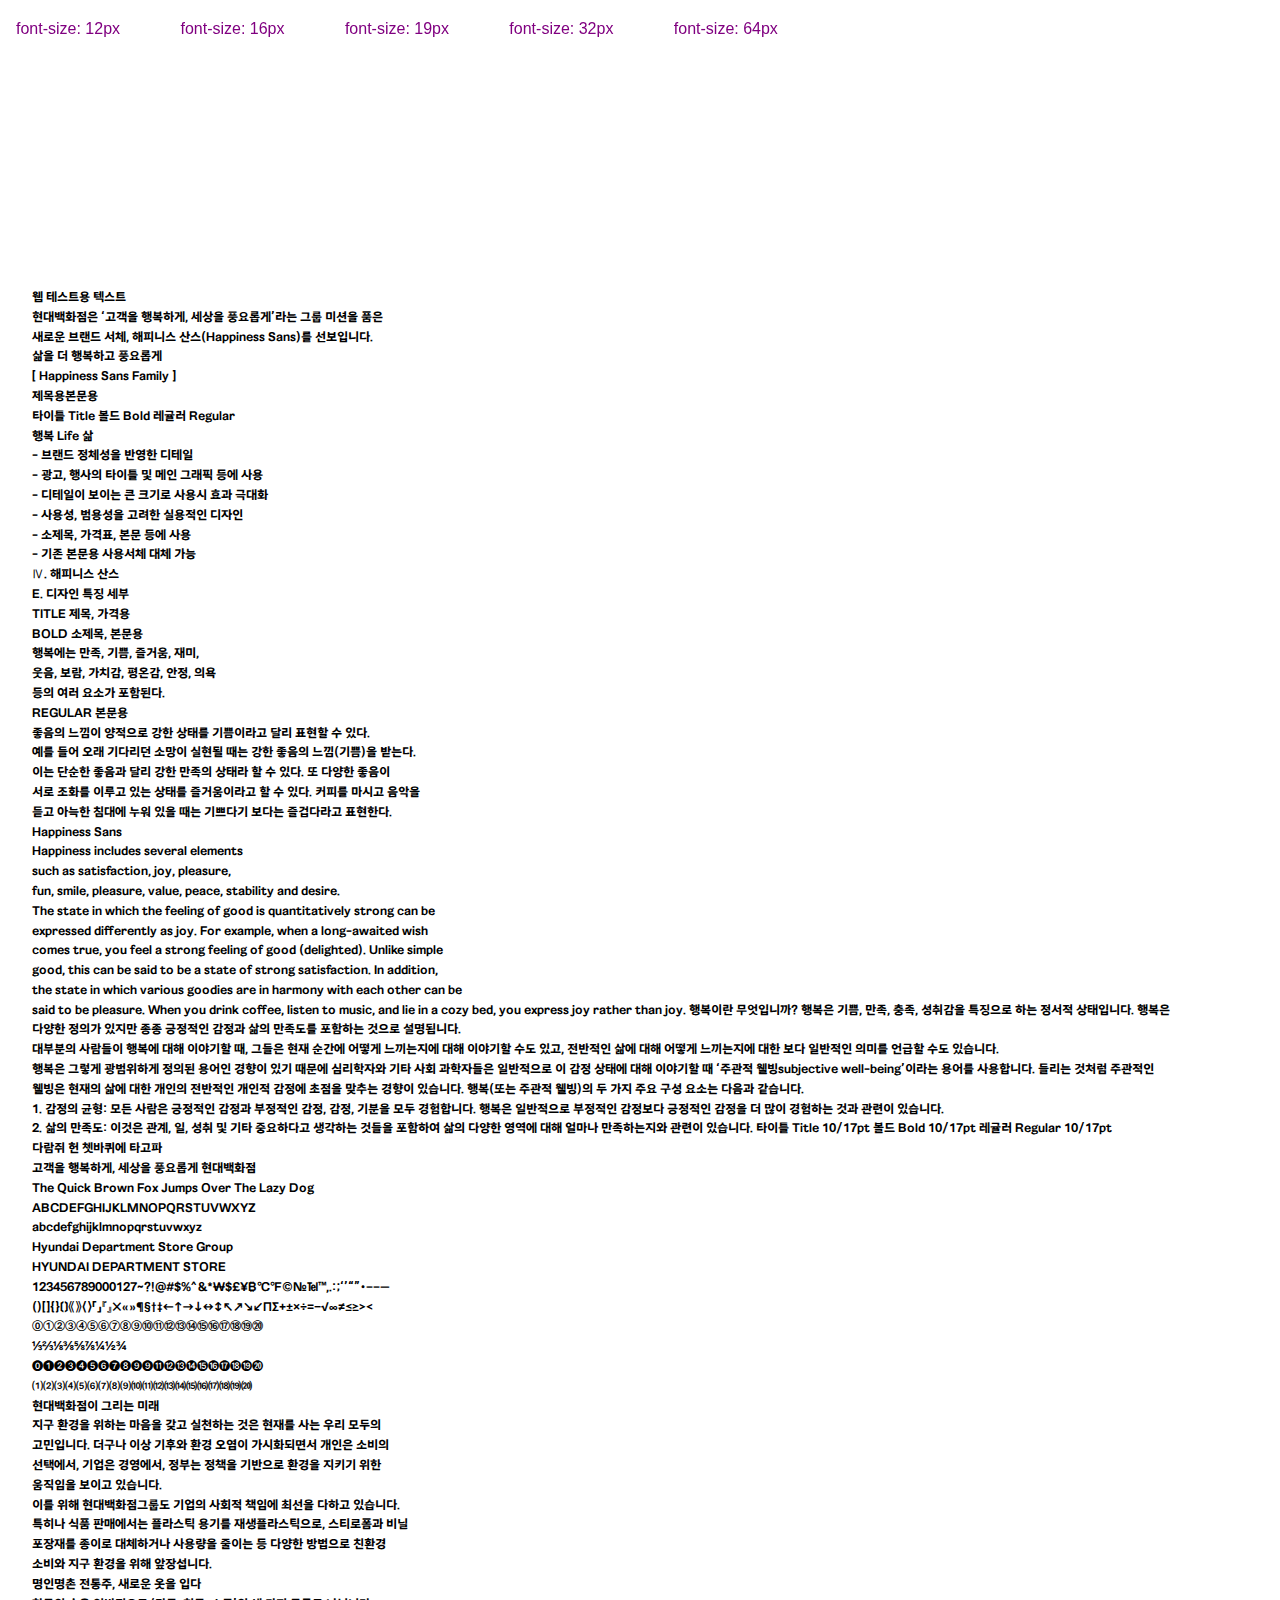
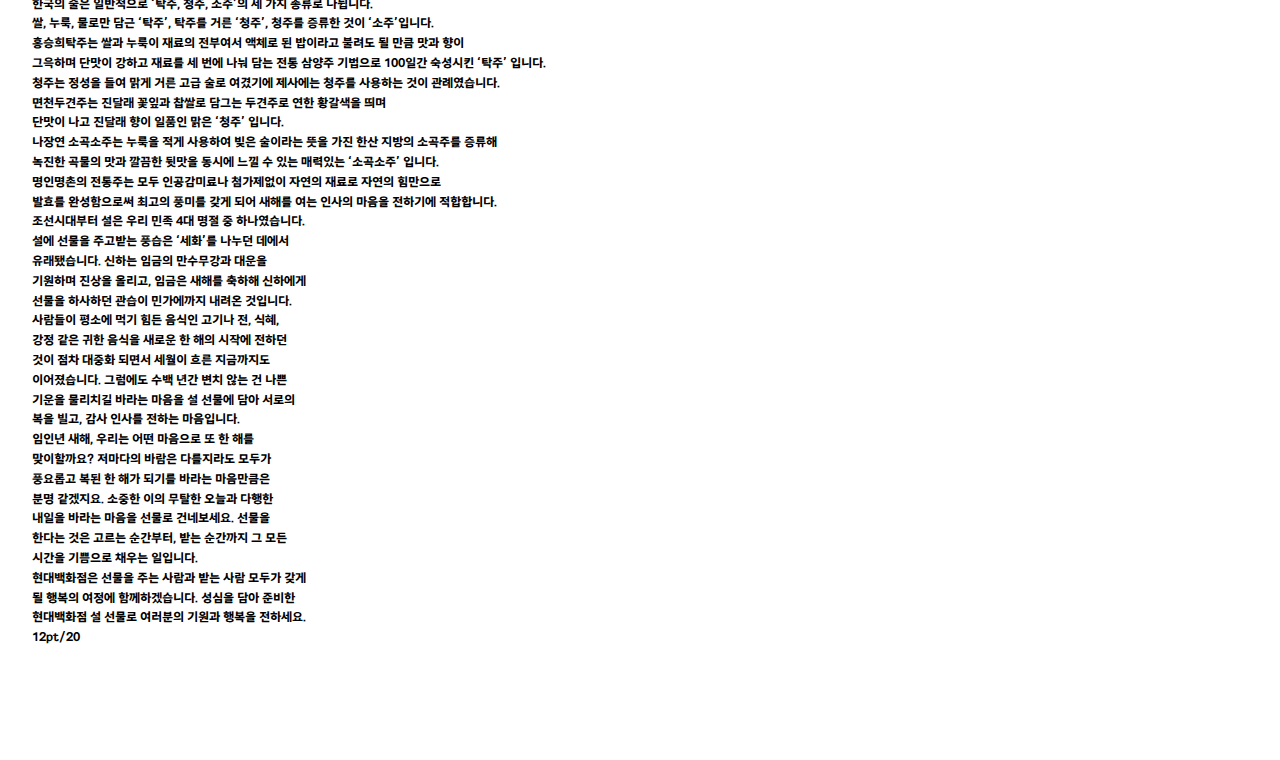
<file: assets/pages/no-hint-title.html>
<!DOCTYPE html>
<html lang="ko">
  <head>
    <meta charset="utf-8" />
    <meta name="viewport" content="width=device-width, initial-scale=1" />
    <title>해피니스 산스 콤핑 테스트</title>
    <meta name="description" content="" />
    <meta name="keywords" content="" />

    <link rel="stylesheet" href="../css/style.css" />
  </head>

  <body>
 
    <header>
      <h1>font-size: 12px</h1>
      <h2>font-size: 16px</h2>
      <h3>font-size: 19px</h3>
      <h4>font-size: 32px</h4>
      <h5>font-size: 64px</h5>
    </header>
    <article>






      <p class="no-hint-title-12px" id="testarea0">
         웹 테스트용 텍스트</br>

        현대백화점은 ‘고객을 행복하게, 세상을 풍요롭게’라는 그룹 미션을 품은</br>
        새로운 브랜드 서체, 해피니스 산스(Happiness Sans)를 선보입니다.</br>
        삶을 더 행복하고 풍요롭게</br>
        [ Happiness Sans Family ]</br>
        제목용본문용</br>
        타이틀 Title 볼드 Bold 레귤러 Regular</br>
        행복 Life 삶</br>
        - 브랜드 정체성을 반영한 디테일</br>
        - 광고, 행사의 타이틀 및 메인 그래픽 등에 사용</br>
        - 디테일이 보이는 큰 크기로 사용시 효과 극대화</br>
        - 사용성, 범용성을 고려한 실용적인 디자인</br>
        - 소제목, 가격표, 본문 등에 사용</br>
        - 기존 본문용 사용서체 대체 가능</br>
        Ⅳ. 해피니스 산스</br>
        E. 디자인 특징 세부 </br>
        TITLE 제목, 가격용</br>
        BOLD 소제목, 본문용</br>
        행복에는 만족, 기쁨, 즐거움, 재미, </br>
        웃음, 보람, 가치감, 평온감, 안정, 의욕 </br>
        등의 여러 요소가 포함된다.</br>
        REGULAR 본문용</br>
        좋음의 느낌이 양적으로 강한 상태를 기쁨이라고 달리 표현할 수 있다. </br>
        예를 들어 오래 기다리던 소망이 실현될 때는 강한 좋음의 느낌(기쁨)을 받는다. </br>
        이는 단순한 좋음과 달리 강한 만족의 상태라 할 수 있다. 또 다양한 좋음이 </br>
        서로 조화를 이루고 있는 상태를 즐거움이라고 할 수 있다. 커피를 마시고 음악을</br>
        듣고 아늑한 침대에 누워 있을 때는 기쁘다기 보다는 즐겁다라고 표현한다. </br>
        Happiness Sans</br>
        Happiness includes several elements</br>
        such as satisfaction, joy, pleasure, </br>
        fun, smile, pleasure, value, peace, stability and desire.</br>
        The state in which the feeling of good is quantitatively strong can be</br>
        expressed differently as joy. For example, when a long-awaited wish</br>
        comes true, you feel a strong feeling of good (delighted). Unlike simple</br>
        good, this can be said to be a state of strong satisfaction. In addition, </br>
        the state in which various goodies are in harmony with each other can be </br>
        said to be pleasure. When you drink coffee, listen to music, and lie in a cozy bed, you express joy rather than joy. 
        행복이란 무엇입니까? 행복은 기쁨, 만족, 충족, 성취감을 특징으로 하는 정서적 상태입니다. 행복은 다양한 정의가 있지만 종종 긍정적인 감정과 삶의 만족도를 포함하는 것으로 설명됩니다.</br>
        대부분의 사람들이 행복에 대해 이야기할 때, 그들은 현재 순간에 어떻게 느끼는지에 대해 이야기할 수도 있고, 전반적인 삶에 대해 어떻게 느끼는지에 대한 보다 일반적인 의미를 언급할 수도 있습니다.</br>
        행복은 그렇게 광범위하게 정의된 용어인 경향이 있기 때문에 심리학자와 기타 사회 과학자들은 일반적으로 이 감정 상태에 대해 이야기할 때 ‘주관적 웰빙subjective well-being’이라는 용어를 사용합니다. 들리는 것처럼 주관적인 웰빙은 현재의 삶에 대한 개인의 전반적인 개인적 감정에 초점을 맞추는 경향이 있습니다. 행복(또는 주관적 웰빙)의 두 가지 주요 구성 요소는 다음과 같습니다.</br>
        1. 감정의 균형: 모든 사람은 긍정적인 감정과 부정적인 감정, 감정, 기분을 모두 경험합니다. 행복은 일반적으로 부정적인 감정보다 긍정적인 감정을 더 많이 경험하는 것과 관련이 있습니다.</br>
        2. 삶의 만족도: 이것은 관계, 일, 성취 및 기타 중요하다고 생각하는 것들을 포함하여 삶의 다양한 영역에 대해 얼마나 만족하는지와 관련이 있습니다.
        타이틀 Title 10/17pt 볼드 Bold 10/17pt 레귤러 Regular 10/17pt</br>
        다람쥐 헌 쳇바퀴에 타고파</br>
        고객을 행복하게, 세상을 풍요롭게 현대백화점</br>
        The Quick Brown Fox Jumps Over The Lazy Dog </br>
        ABCDEFGHIJKLMNOPQRSTUVWXYZ</br>
        abcdefghijklmnopqrstuvwxyz</br>
        Hyundai Department Store Group</br>
        HYUNDAI DEPARTMENT STORE</br>
        123456789000127~?!@#$%^&*₩$£¥₿℃℉©№℡™,.:;‘’“”•‒–—</br>
        ()[]{}〔〕《》〈〉「」『』❌«»¶§†‡←↑→↓↔↕↖↗↘↙∏∑+±×÷=−√∞≠≤≥>< </br>
        ⓪①②③④⑤⑥⑦⑧⑨⑩⑪⑫⑬⑭⑮⑯⑰⑱⑲⑳</br>⅓⅔⅛⅜⅝⅞¼½¾</br>
        ⓿❶❷❸❹❺❻❼❽❾❾⓫⓬⓭⓮⓯⓰⓱⓲⓳⓴</br>
        ⑴⑵⑶⑷⑸⑹⑺⑻⑼⑽⑾⑿⒀⒁⒂⒃⒄⒅⒆⒇</br>
        현대백화점이 그리는 미래</br>
        지구 환경을 위하는 마음을 갖고 실천하는 것은 현재를 사는 우리 모두의</br>
        고민입니다. 더구나 이상 기후와 환경 오염이 가시화되면서 개인은 소비의 </br>
        선택에서, 기업은 경영에서, 정부는 정책을 기반으로 환경을 지키기 위한</br>
        움직임을 보이고 있습니다. </br>
        이를 위해 현대백화점그룹도 기업의 사회적 책임에 최선을 다하고 있습니다. </br>
        특히나 식품 판매에서는 플라스틱 용기를 재생플라스틱으로, 스티로폼과 비닐</br>
        포장재를 종이로 대체하거나 사용량을 줄이는 등 다양한 방법으로 친환경</br>
        소비와 지구 환경을 위해 앞장섭니다.</br>
        명인명촌 전통주, 새로운 옷을 입다</br>
        한국의 술은 일반적으로 ‘탁주, 청주, 소주’의 세 가지 종류로 나뉩니다.</br>
        쌀, 누룩, 물로만 담근 ‘탁주’, 탁주를 거른 ‘청주’, 청주를 증류한 것이 ‘소주’입니다.</br>
        홍승희탁주는 쌀과 누룩이 재료의 전부여서 액체로 된 밥이라고 불려도 될 만큼 맛과 향이 </br>
        그윽하며 단맛이 강하고 재료를 세 번에 나눠 담는 전통 삼양주 기법으로 100일간 숙성시킨 ‘탁주’ 입니다.</br>
        청주는 정성을 들여 맑게 거른 고급 술로 여겼기에 제사에는 청주를 사용하는 것이 관례였습니다. </br>
        면천두견주는 진달래 꽃잎과 찹쌀로 담그는 두견주로 연한 황갈색을 띄며 </br>
        단맛이 나고 진달래 향이 일품인 맑은 ‘청주’ 입니다.</br>
        나장연 소곡소주는 누룩을 적게 사용하여 빚은 술이라는 뜻을 가진 한산 지방의 소곡주를 증류해</br>
        녹진한 곡물의 맛과 깔끔한 뒷맛을 동시에 느낄 수 있는 매력있는 ‘소곡소주’ 입니다.</br>
        명인명촌의 전통주는 모두 인공감미료나 첨가제없이 자연의 재료로 자연의 힘만으로</br>
        발효를 완성함으로써 최고의 풍미를 갖게 되어 새해를 여는 인사의 마음을 전하기에 적합합니다.</br>
        조선시대부터 설은 우리 민족 4대 명절 중 하나였습니다. </br>
        설에 선물을 주고받는 풍습은 ‘세화’를 나누던 데에서</br>
        유래됐습니다. 신하는 임금의 만수무강과 대운을 </br>
        기원하며 진상을 올리고, 임금은 새해를 축하해 신하에게</br>
        선물을 하사하던 관습이 민가에까지 내려온 것입니다. </br>
        사람들이 평소에 먹기 힘든 음식인 고기나 전, 식혜, </br>
        강정 같은 귀한 음식을 새로운 한 해의 시작에 전하던</br>
        것이 점차 대중화 되면서 세월이 흐른 지금까지도</br>
        이어졌습니다. 그럼에도 수백 년간 변치 않는 건 나쁜</br>
        기운을 물리치길 바라는 마음을 설 선물에 담아 서로의</br>
        복을 빌고, 감사 인사를 전하는 마음입니다.</br>
        임인년 새해, 우리는 어떤 마음으로 또 한 해를 </br>
        맞이할까요? 저마다의 바람은 다를지라도 모두가 </br>
        풍요롭고 복된 한 해가 되기를 바라는 마음만큼은</br>
        분명 같겠지요. 소중한 이의 무탈한 오늘과 다행한 </br>
        내일을 바라는 마음을 선물로 건네보세요. 선물을 </br>
        한다는 것은 고르는 순간부터, 받는 순간까지 그 모든 </br>
        시간을 기쁨으로 채우는 일입니다. </br>
        현대백화점은 선물을 주는 사람과 받는 사람 모두가 갖게</br>
        될 행복의 여정에 함께하겠습니다. 성심을 담아 준비한 </br>
        현대백화점 설 선물로 여러분의 기원과 행복을 전하세요.</br>
        12pt/20
      </p>
    </article>
    <iframe name="iframe"></iframe>

    <script src="../js/jquery.min.js"></script>
    <script src="../js/script.js"></script>
    <script>

      $(document).ready(function () {
        $("h1").click(function () {
          $( 'p' ).removeClass();
          $( 'p' ).toggleClass( 'no-hint-title-12px' );
        });
        $("h2").click(function () {
          $( 'p' ).removeClass();
          $( 'p' ).toggleClass( 'no-hint-title-16px' );
        });
        $("h3").click(function () {
          $( 'p' ).removeClass();
          $( 'p' ).toggleClass( 'no-hint-title-19px' );
        });
        $("h4").click(function () {
          $( 'p' ).removeClass();
          $( 'p' ).toggleClass( 'no-hint-title-32px' );
        });
        $("h5").click(function () {
          $( 'p' ).removeClass();
          $( 'p' ).toggleClass( 'no-hint-title-64px' );
        });
      });
      
      
          </script>
  </body>
</html>
</file>
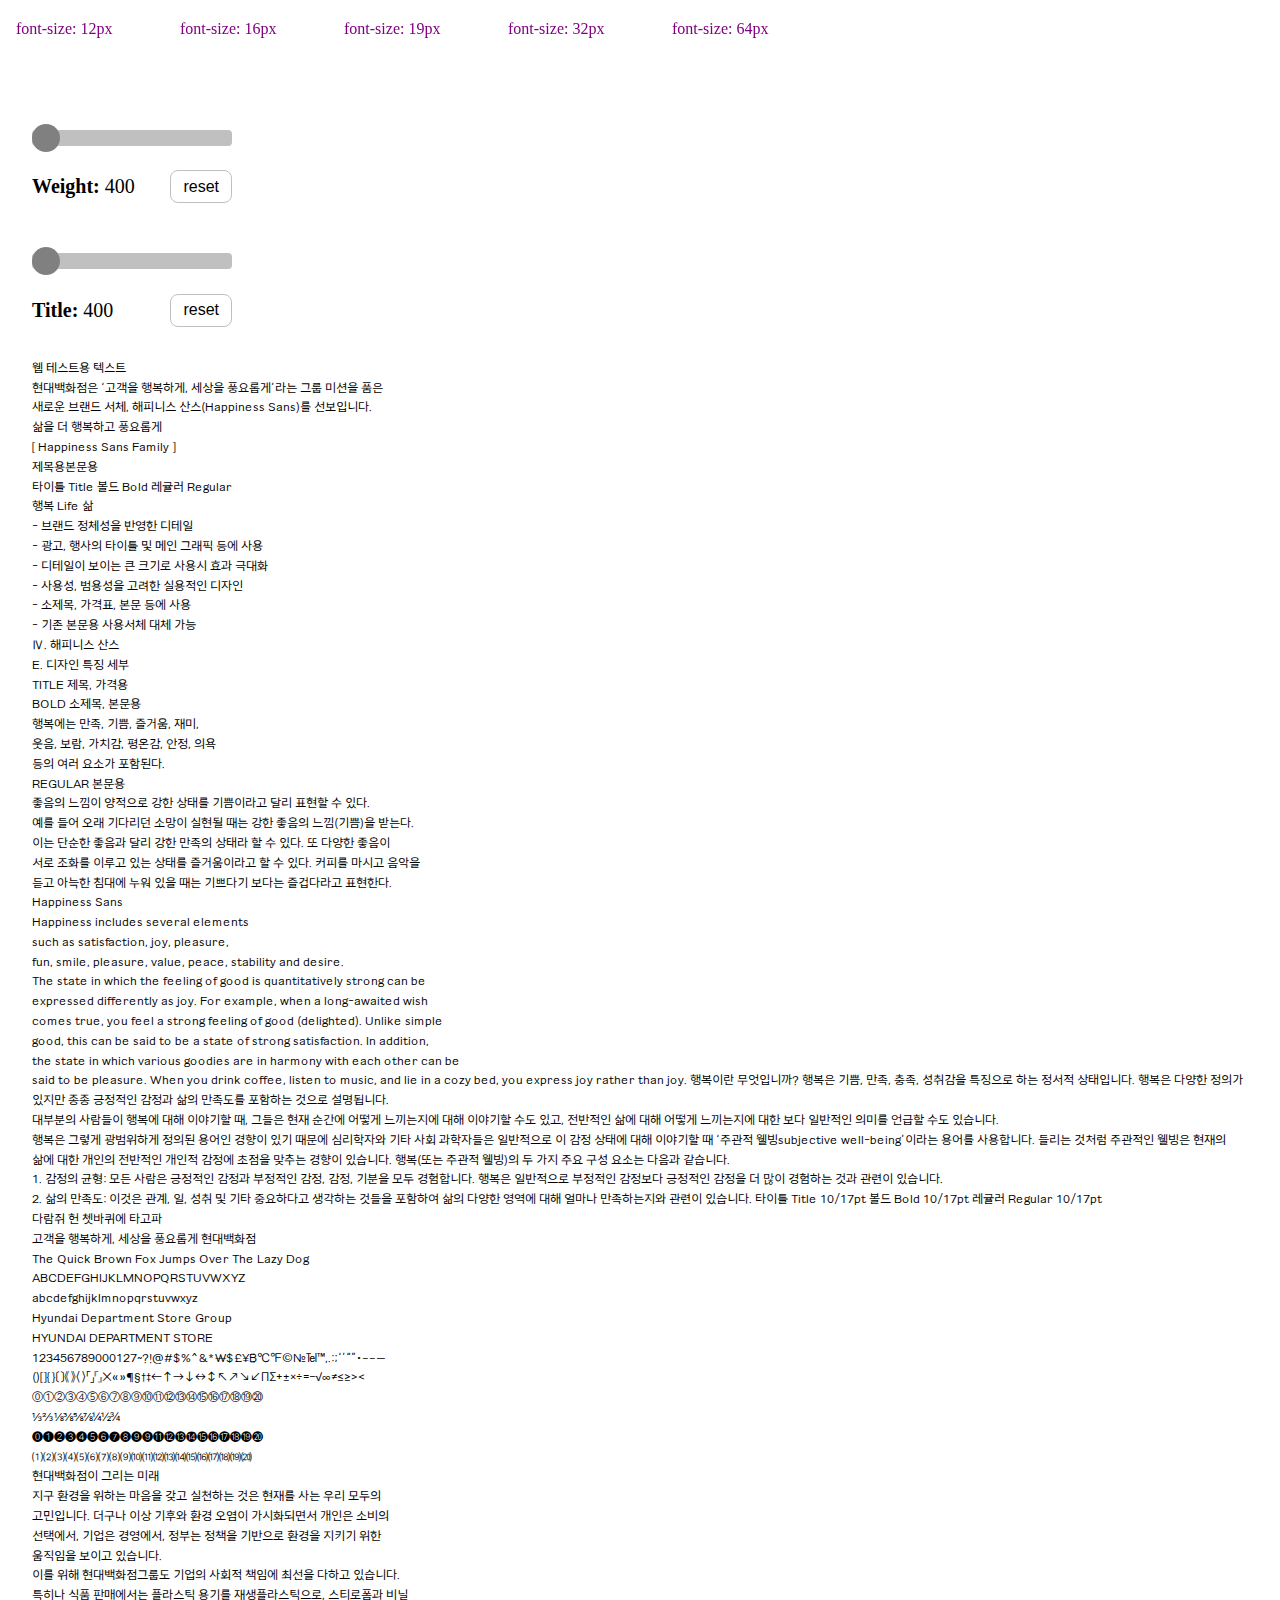
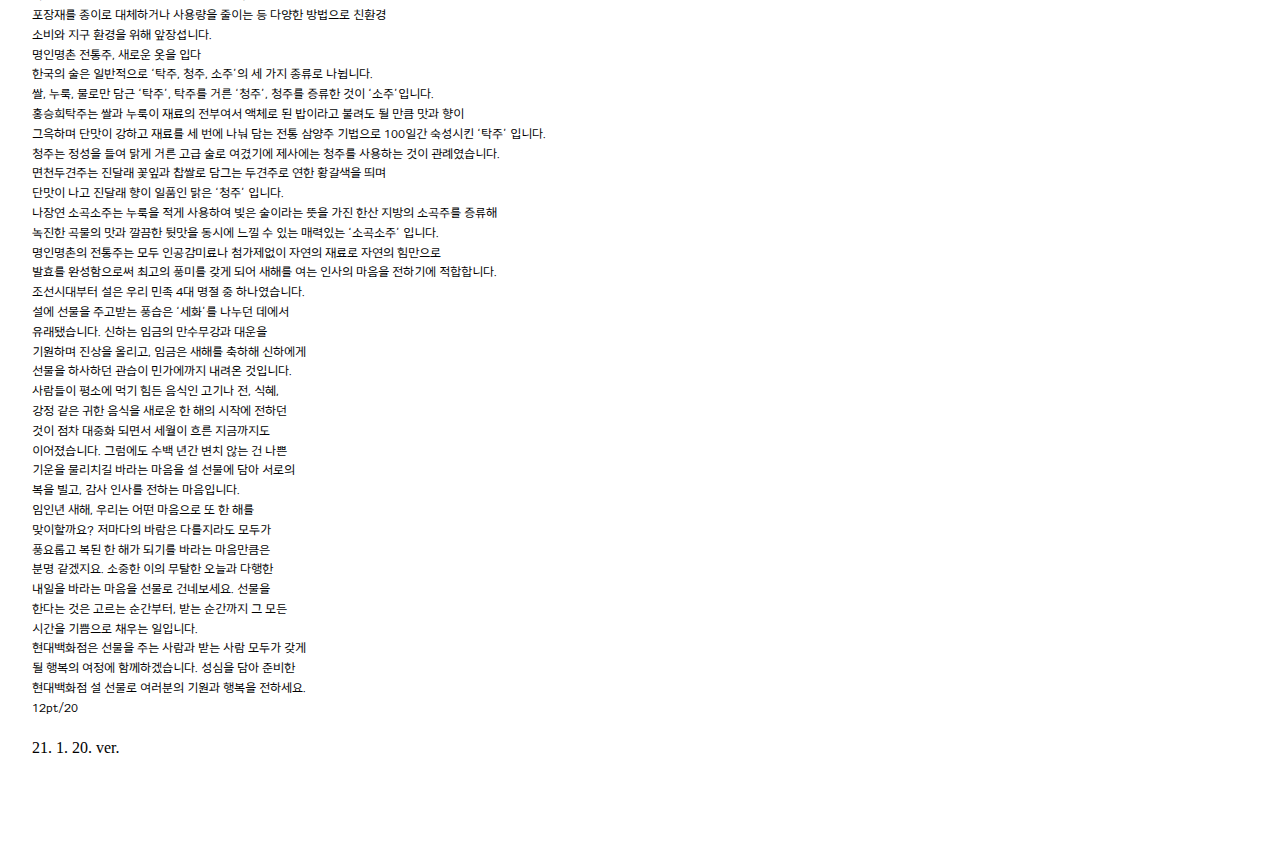
<file: assets/pages/vf.html>
<!DOCTYPE html>
<html lang="ko">
  <head>
    <meta charset="utf-8" />
    <meta name="viewport" content="width=device-width, initial-scale=1" />
    <title>해피니스 산스 콤핑 테스트</title>
    <meta name="description" content="" />
    <meta name="keywords" content="" />

    <link rel="stylesheet" href="../css/vf.css" />
  </head>

  <body>

    <header>
      <h1>font-size: 12px</h1>
      <h2>font-size: 16px</h2>
      <h3>font-size: 19px</h3>
      <h4>font-size: 32px</h4>
      <h5>font-size: 64px</h5>
    </header>


    <div class="controls">
      <!-- Weight Controls -->
      <div class="slider-container">
        <input type="range" min="400" max="900" value="400" class="slider" id="text-weight" name="text-weight" data-index="0">
        <div class="slider-controls">
          <label for="text-weight" class="slider-label">
            Weight: <span class="output" data-index="0"></span>   
          </label>
          <button class="button" data-index="0">
            reset
          </button>
        </div>
      </div>
      <!-- Width Controls -->
      <div class="slider-container">
        <input type="range" min="400" max="900" value="400" class="slider" id="text-opsz" name="text-opsz" data-index="1">
        <div class="slider-controls">
          <label for="text-opsz" class="slider-label">
            Title: <span class="output" data-index="1"></span>  
          </label>
          <button class="button" data-index="1">
            reset
          </button>
        </div>
      </div>

     
    </div>

    <main class="container">
    <p id="demo-text" class="vf-12px">    웹 테스트용 텍스트</br>
      현대백화점은 ‘고객을 행복하게, 세상을 풍요롭게’라는 그룹 미션을 품은</br>
      새로운 브랜드 서체, 해피니스 산스(Happiness Sans)를 선보입니다.</br>
      삶을 더 행복하고 풍요롭게</br>
      [ Happiness Sans Family ]</br>
      제목용본문용</br>
      타이틀 Title 볼드 Bold 레귤러 Regular</br>
      행복 Life 삶</br>
      - 브랜드 정체성을 반영한 디테일</br>
      - 광고, 행사의 타이틀 및 메인 그래픽 등에 사용</br>
      - 디테일이 보이는 큰 크기로 사용시 효과 극대화</br>
      - 사용성, 범용성을 고려한 실용적인 디자인</br>
      - 소제목, 가격표, 본문 등에 사용</br>
      - 기존 본문용 사용서체 대체 가능</br>
      Ⅳ. 해피니스 산스</br>
      E. 디자인 특징 세부 </br>
      TITLE 제목, 가격용</br>
      BOLD 소제목, 본문용</br>
      행복에는 만족, 기쁨, 즐거움, 재미, </br>
      웃음, 보람, 가치감, 평온감, 안정, 의욕 </br>
      등의 여러 요소가 포함된다.</br>
      REGULAR 본문용</br>
      좋음의 느낌이 양적으로 강한 상태를 기쁨이라고 달리 표현할 수 있다. </br>
      예를 들어 오래 기다리던 소망이 실현될 때는 강한 좋음의 느낌(기쁨)을 받는다. </br>
      이는 단순한 좋음과 달리 강한 만족의 상태라 할 수 있다. 또 다양한 좋음이 </br>
      서로 조화를 이루고 있는 상태를 즐거움이라고 할 수 있다. 커피를 마시고 음악을</br>
      듣고 아늑한 침대에 누워 있을 때는 기쁘다기 보다는 즐겁다라고 표현한다. </br>
      Happiness Sans</br>
      Happiness includes several elements</br>
      such as satisfaction, joy, pleasure, </br>
      fun, smile, pleasure, value, peace, stability and desire.</br>
      The state in which the feeling of good is quantitatively strong can be</br>
      expressed differently as joy. For example, when a long-awaited wish</br>
      comes true, you feel a strong feeling of good (delighted). Unlike simple</br>
      good, this can be said to be a state of strong satisfaction. In addition, </br>
      the state in which various goodies are in harmony with each other can be </br>
      said to be pleasure. When you drink coffee, listen to music, and lie in a cozy bed, you express joy rather than joy. 
      행복이란 무엇입니까? 행복은 기쁨, 만족, 충족, 성취감을 특징으로 하는 정서적 상태입니다. 행복은 다양한 정의가 있지만 종종 긍정적인 감정과 삶의 만족도를 포함하는 것으로 설명됩니다.</br>
      대부분의 사람들이 행복에 대해 이야기할 때, 그들은 현재 순간에 어떻게 느끼는지에 대해 이야기할 수도 있고, 전반적인 삶에 대해 어떻게 느끼는지에 대한 보다 일반적인 의미를 언급할 수도 있습니다.</br>
      행복은 그렇게 광범위하게 정의된 용어인 경향이 있기 때문에 심리학자와 기타 사회 과학자들은 일반적으로 이 감정 상태에 대해 이야기할 때 ‘주관적 웰빙subjective well-being’이라는 용어를 사용합니다. 들리는 것처럼 주관적인 웰빙은 현재의 삶에 대한 개인의 전반적인 개인적 감정에 초점을 맞추는 경향이 있습니다. 행복(또는 주관적 웰빙)의 두 가지 주요 구성 요소는 다음과 같습니다.</br>
      1. 감정의 균형: 모든 사람은 긍정적인 감정과 부정적인 감정, 감정, 기분을 모두 경험합니다. 행복은 일반적으로 부정적인 감정보다 긍정적인 감정을 더 많이 경험하는 것과 관련이 있습니다.</br>
      2. 삶의 만족도: 이것은 관계, 일, 성취 및 기타 중요하다고 생각하는 것들을 포함하여 삶의 다양한 영역에 대해 얼마나 만족하는지와 관련이 있습니다.
      타이틀 Title 10/17pt 볼드 Bold 10/17pt 레귤러 Regular 10/17pt</br>
      다람쥐 헌 쳇바퀴에 타고파</br>
      고객을 행복하게, 세상을 풍요롭게 현대백화점</br>
      The Quick Brown Fox Jumps Over The Lazy Dog </br>
      ABCDEFGHIJKLMNOPQRSTUVWXYZ</br>
      abcdefghijklmnopqrstuvwxyz</br>
      Hyundai Department Store Group</br>
      HYUNDAI DEPARTMENT STORE</br>
      123456789000127~?!@#$%^&*₩$£¥₿℃℉©№℡™,.:;‘’“”•‒–—</br>
      ()[]{}〔〕《》〈〉「」『』❌«»¶§†‡←↑→↓↔↕↖↗↘↙∏∑+±×÷=−√∞≠≤≥>< </br>
      ⓪①②③④⑤⑥⑦⑧⑨⑩⑪⑫⑬⑭⑮⑯⑰⑱⑲⑳</br>⅓⅔⅛⅜⅝⅞¼½¾</br>
      ⓿❶❷❸❹❺❻❼❽❾❾⓫⓬⓭⓮⓯⓰⓱⓲⓳⓴</br>
      ⑴⑵⑶⑷⑸⑹⑺⑻⑼⑽⑾⑿⒀⒁⒂⒃⒄⒅⒆⒇</br>
      현대백화점이 그리는 미래</br>
      지구 환경을 위하는 마음을 갖고 실천하는 것은 현재를 사는 우리 모두의</br>
      고민입니다. 더구나 이상 기후와 환경 오염이 가시화되면서 개인은 소비의 </br>
      선택에서, 기업은 경영에서, 정부는 정책을 기반으로 환경을 지키기 위한</br>
      움직임을 보이고 있습니다. </br>
      이를 위해 현대백화점그룹도 기업의 사회적 책임에 최선을 다하고 있습니다. </br>
      특히나 식품 판매에서는 플라스틱 용기를 재생플라스틱으로, 스티로폼과 비닐</br>
      포장재를 종이로 대체하거나 사용량을 줄이는 등 다양한 방법으로 친환경</br>
      소비와 지구 환경을 위해 앞장섭니다.</br>
      명인명촌 전통주, 새로운 옷을 입다</br>
      한국의 술은 일반적으로 ‘탁주, 청주, 소주’의 세 가지 종류로 나뉩니다.</br>
      쌀, 누룩, 물로만 담근 ‘탁주’, 탁주를 거른 ‘청주’, 청주를 증류한 것이 ‘소주’입니다.</br>
      홍승희탁주는 쌀과 누룩이 재료의 전부여서 액체로 된 밥이라고 불려도 될 만큼 맛과 향이 </br>
      그윽하며 단맛이 강하고 재료를 세 번에 나눠 담는 전통 삼양주 기법으로 100일간 숙성시킨 ‘탁주’ 입니다.</br>
      청주는 정성을 들여 맑게 거른 고급 술로 여겼기에 제사에는 청주를 사용하는 것이 관례였습니다. </br>
      면천두견주는 진달래 꽃잎과 찹쌀로 담그는 두견주로 연한 황갈색을 띄며 </br>
      단맛이 나고 진달래 향이 일품인 맑은 ‘청주’ 입니다.</br>
      나장연 소곡소주는 누룩을 적게 사용하여 빚은 술이라는 뜻을 가진 한산 지방의 소곡주를 증류해</br>
      녹진한 곡물의 맛과 깔끔한 뒷맛을 동시에 느낄 수 있는 매력있는 ‘소곡소주’ 입니다.</br>
      명인명촌의 전통주는 모두 인공감미료나 첨가제없이 자연의 재료로 자연의 힘만으로</br>
      발효를 완성함으로써 최고의 풍미를 갖게 되어 새해를 여는 인사의 마음을 전하기에 적합합니다.</br>
      조선시대부터 설은 우리 민족 4대 명절 중 하나였습니다. </br>
      설에 선물을 주고받는 풍습은 ‘세화’를 나누던 데에서</br>
      유래됐습니다. 신하는 임금의 만수무강과 대운을 </br>
      기원하며 진상을 올리고, 임금은 새해를 축하해 신하에게</br>
      선물을 하사하던 관습이 민가에까지 내려온 것입니다. </br>
      사람들이 평소에 먹기 힘든 음식인 고기나 전, 식혜, </br>
      강정 같은 귀한 음식을 새로운 한 해의 시작에 전하던</br>
      것이 점차 대중화 되면서 세월이 흐른 지금까지도</br>
      이어졌습니다. 그럼에도 수백 년간 변치 않는 건 나쁜</br>
      기운을 물리치길 바라는 마음을 설 선물에 담아 서로의</br>
      복을 빌고, 감사 인사를 전하는 마음입니다.</br>
      임인년 새해, 우리는 어떤 마음으로 또 한 해를 </br>
      맞이할까요? 저마다의 바람은 다를지라도 모두가 </br>
      풍요롭고 복된 한 해가 되기를 바라는 마음만큼은</br>
      분명 같겠지요. 소중한 이의 무탈한 오늘과 다행한 </br>
      내일을 바라는 마음을 선물로 건네보세요. 선물을 </br>
      한다는 것은 고르는 순간부터, 받는 순간까지 그 모든 </br>
      시간을 기쁨으로 채우는 일입니다. </br>
      현대백화점은 선물을 주는 사람과 받는 사람 모두가 갖게</br>
      될 행복의 여정에 함께하겠습니다. 성심을 담아 준비한 </br>
      현대백화점 설 선물로 여러분의 기원과 행복을 전하세요.</br>
      12pt/20</p>

    </main>


    <article>
      <p class="vf-12px">
     
      </p>


      <footer>21. 1. 20. ver.</footer>
    </article>

    <script src="../js/jquery.min.js"></script>
    <script src="../js/script.js"></script>

    <script>

      $(document).ready(function () {
        $("h1").click(function () {
          $( 'p' ).removeClass();
          $( 'p' ).toggleClass( 'vf-12px' );
        });
        $("h2").click(function () {
          $( 'p' ).removeClass();
          $( 'p' ).toggleClass( 'vf-16px' );
        });
        $("h3").click(function () {
          $( 'p' ).removeClass();
          $( 'p' ).toggleClass( 'vf-19px' );
        });
        $("h4").click(function () {
          $( 'p' ).removeClass();
          $( 'p' ).toggleClass( 'vf-32px' );
        });
        $("h5").click(function () {
          $( 'p' ).removeClass();
          $( 'p' ).toggleClass( 'vf-64px' );
        });
      });
      
      
          </script>
  </body>
</html>
</file>
<file: assets/css/style.css>
*,
*::before,
*::after {
  margin: 0;
  padding: 0;
  box-sizing: border-box;
  font-size: 100%;
  font-weight: normal;
  font-style: normal;
}

html {
  font-family: -apple-system, BlinkMacSystemFont, avenir next, avenir,
    segoe ui, helvetica neue, helvetica, Ubuntu, roboto, noto, arial,
    sans-serif;
}

@font-face {
  font-family: "Happiness-Sans-Regualr17";
  src: url(../fonts/hint/Happiness-Sans-Regualr17.otf);
  src: url(../fonts/hint/Happiness-Sans-Regualr17.woff) format(woff);
  src: local(※),
    url(../fonts/hint/Happiness-Sans-Regualr17.woff2) format("woff2");
}
@font-face {
  font-family: "Happiness-Sans-Bold17";
  src: url(../fonts/hint/Happiness-Sans-Bold17.otf);
  src: url(../fonts/hint/Happiness-Sans-Bold17.woff) format(woff);
  src: local(※),
    url(../fonts/hint/Happiness-Sans-Bold17.woff2) format("woff2");
}
@font-face {
  font-family: "Happiness-Sans-Title17";
  src: url(../fonts/hint/Happiness-Sans-Title17.otf);
  src: url(../fonts/hint/Happiness-Sans-Title17.woff) format(woff);
  src: local(※),
    url(../fonts/hint/Happiness-Sans-Title17.woff2) format("woff2");
}
@font-face {
  font-family: "Happiness-Sans-Regualr18";
  src: url(../fonts/no-hint/Happiness-Sans-Regualr18.otf);
  src: url(../fonts/no-hint/Happiness-Sans-Regualr18.woff) format(woff);
  src: local(※),
    url(../fonts/no-hint/Happiness-Sans-Regualr18.woff2) format("woff2");
}
@font-face {
  font-family: "Happiness-Sans-Bold18";
  src: url(../fonts/no-hint/Happiness-Sans-Bold18.otf);
  src: url(../fonts/no-hint/Happiness-Sans-Bold18.woff) format(woff);
  src: local(※),
    url(../fonts/no-hint/Happiness-Sans-Bold18.woff2) format("woff2");
}
@font-face {
  font-family: "Happiness-Sans-Title18";
  src: url(../fonts/no-hint/Happiness-Sans-Title18.otf);
  src: url(../fonts/no-hint/Happiness-Sans-Title18.woff) format(woff);
  src: local(※),
    url(../fonts/no-hint/Happiness-Sans-Title18.woff2) format("woff2");
}
@font-face {
  font-family: "HappinessSansVF19";
  src: url(../fonts/vf/HappinessSansVF19.ttf);
  src: url(../fonts/vf/HappinessSansVF19.woff) format(woff);
  src: local(※), url(../fonts/vf/HappinessSansVF19.woff2) format("woff2-variations");
  font-stretch: 75% 100%;
  font-style: oblique 0deg 12deg;
  font-weight: 400 900;
}

:root {
  --text-weight: 500;
  --text-width: 100;
  --text-slant: 0;
}

html {
  font-size: 16px;
}

@media screen and (min-width: 900px) {
  html {
    font-size: 16px;
  }
}

body {
  padding: 6rem 2rem;
  font-size: 1rem;
  line-height: 1.65;
  word-break: keep-all;
  white-space: normal;

  max-width: 95%;
}

article {
  max-width: 100%;
  margin: 0 auto;
}

article * {
  margin-bottom: 0rem;
}

article footer {
  position: fixed;
  right: 16px;
  bottom: 16px;
}

article p {
  margin: 12rem 0;
}

header {
  position: fixed;
  width: 100vw;
  top: 1rem;
  margin-left: -1rem;
  color: purple;
}

em::before {
  content: "「";
  margin-left: -0.5rem;
}

em::after {
  content: "」";
  margin-right: -0.5rem;
}

sup {
  position: relative;
  font-size: 0.5rem;
  bottom: 1ex;
}


nav {
  position: absolute;
  z-index: 999;
  top: 3rem;
  left: 1rem;
}

@media screen and (max-width: 720px) {
  article p {
    margin-top: 16rem;
  }

  nav {
    top: 6rem;
  }
}

iframe {
  display: none;
  position: absolute;
  top: 0%;
  left: 50%;
  width: 100%;
  height: 100vh;
  transform: translate(-50%, 0);
  overflow: hidden;
  border: 0;
}

h1,
h2,
h3,
h4,
h5 {
  width: 160px;
  display: inline-block;
  cursor: pointer;
}
h1:hover,
h2:hover,
h3:hover,
h4:hover,
h5:hover {
  text-decoration: underline;
}

a {
  padding-right: 1rem;
  display: inline-block;
  text-decoration: none;
  color: purple;
}

a:hover {
  text-decoration: underline;
}

.hint-regular-12px {
  font-family: "Happiness-Sans-Regualr17";
  font-size: 0.75rem;
  margin-bottom: 1rem;
}
.hint-regular-16px {
  font-family: "Happiness-Sans-Regualr17";
  font-size: 1rem;
  margin-bottom: 1rem;
}
.hint-regular-19px {
  font-family: "Happiness-Sans-Regualr17";
  font-size: 19px;
  margin-bottom: 1rem;
}
.hint-regular-32px {
  font-family: "Happiness-Sans-Regualr17";
  font-size: 2rem;
  margin-bottom: 1rem;
}
.hint-regular-64px {
  font-family: "Happiness-Sans-Regualr17";
  font-size: 4rem;
  margin-bottom: 1rem;
}
.hint-bold-12px {
  font-family: "Happiness-Sans-Bold17";
  font-size: 0.75rem;
  margin-bottom: 1rem;
}
.hint-bold-16px {
  font-family: "Happiness-Sans-Bold17";
  font-size: 1rem;
  margin-bottom: 1rem;
}
.hint-bold-19px {
  font-family: "Happiness-Sans-bold17";
  font-size: 19px;
  margin-bottom: 1rem;
}
.hint-bold-32px {
  font-family: "Happiness-Sans-Bold17";
  font-size: 2rem;
  margin-bottom: 1rem;
}
.hint-bold-64px {
  font-family: "Happiness-Sans-Bold17";
  font-size: 4rem;
  margin-bottom: 1rem;
}
.hint-title-12px {
  font-family: "Happiness-Sans-Title17";
  font-size: 0.75rem;
  margin-bottom: 1rem;
}
.hint-title-16px {
  font-family: "Happiness-Sans-Title17";
  font-size: 1rem;
  margin-bottom: 1rem;
}
.hint-title-19px {
  font-family: "Happiness-Sans-Title17";
  font-size: 19px;
  margin-bottom: 1rem;
}
.hint-title-32px {
  font-family: "Happiness-Sans-Title17";
  font-size: 2rem;
  margin-bottom: 1rem;
}
.hint-title-64px {
  font-family: "Happiness-Sans-Title17";
  font-size: 4rem;
  margin-bottom: 1rem;
}

.no-hint-regular-12px {
  font-family: "Happiness-Sans-Regualr18";
  font-size: 0.75rem;
  margin-bottom: 1rem;
}
.no-hint-regular-16px {
  font-family: "Happiness-Sans-Regualr18";
  font-size: 1rem;
  margin-bottom: 1rem;
}
.no-hint-regular-19px {
  font-family: "Happiness-Sans-Regualr18";
  font-size: 19px;
  margin-bottom: 1rem;
}
.no-hint-regular-32px {
  font-family: "Happiness-Sans-Regualr18";
  font-size: 2rem;
  margin-bottom: 1rem;
}
.no-hint-regular-64px {
  font-family: "Happiness-Sans-Regualr18";
  font-size: 4rem;
  margin-bottom: 1rem;
}

.no-hint-bold-12px {
  font-family: "Happiness-Sans-Bold18";
  font-size: 0.75rem;
  margin-bottom: 1rem;
}
.no-hint-bold-16px {
  font-family: "Happiness-Sans-Bold18";
  font-size: 1rem;
  margin-bottom: 1rem;
}
.no-hint-bold-19px {
  font-family: "Happiness-Sans-Bold18";
  font-size: 19px;
  margin-bottom: 1rem;
}
.no-hint-bold-32px {
  font-family: "Happiness-Sans-Bold18";
  font-size: 2rem;
  margin-bottom: 1rem;
}
.no-hint-bold-64px {
  font-family: "Happiness-Sans-Bold18";
  font-size: 4rem;
  margin-bottom: 1rem;
}
.no-hint-title-12px {
  font-family: "Happiness-Sans-Title18";
  font-size: 0.75rem;
  margin-bottom: 1rem;
}
.no-hint-title-16px {
  font-family: "Happiness-Sans-Title18";
  font-size: 1rem;
  margin-bottom: 1rem;
}
.no-hint-title-19px {
  font-family: "Happiness-Sans-Title18";
  font-size: 19px;
  margin-bottom: 1rem;
}
.no-hint-title-32px {
  font-family: "Happiness-Sans-Title18";
  font-size: 2rem;
  margin-bottom: 1rem;
}
.no-hint-title-64px {
  font-family: "Happiness-Sans-Title18";
  font-size: 4rem;
  margin-bottom: 1rem;
}

.vf-12px {
  font-family: "HappinessSansVF19";
  font-size: 0.75rem;
  margin-bottom: 1rem;
}
.vf-16px {
  font-family: "HappinessSansVF19";
  font-size: 1rem;
  margin-bottom: 1rem;
}
.vf-19px {
  font-family: "HappinessSansVF19";
  font-size: 19px;
  margin-bottom: 1rem;
}
.vf-32px {
  font-family: "HappinessSansVF19";
  font-size: 2rem;
  margin-bottom: 1rem;
}
.vf-64px {
  font-family: "HappinessSansVF19";
  font-size: 4rem;
  font-stretch: var(--text-width);
  font-style: oblique var(--text-slant);
  font-weight: var(--text-weight);
  font-variation-settings: "wght" var(--text-weight), "wdth" var(--text-width), "slnt" var(--text-slant);
  margin-bottom: 1rem;
}
</file>
<file: assets/css/vf.css>
*,
*::before,
*::after {
  margin: 0;
  padding: 0;
  box-sizing: border-box;
  font-size: 100%;
  font-weight: normal;
  font-style: normal;
}

@font-face {
  font-family: "HappinessSansVF19";
  src: url(../fonts/vf/HappinessSansVF19.ttf) format("truetype");
    font-weight: 400 900;
    font-display: swap;
}

/* variation ranges 
  opsz: 8-144        default: 12
  wght: 100-900       default: 400
  wdth: 75-125       default: 100
  GRAD: -1 - 1     default: 0
*/

html {
  font-size: 16px;
}

@media screen and (min-width: 900px) {
  html {
    font-size: 16px;
  }
}

:root {
  --text-weight: 400;
  --text-width: 400;
  --text-opsz: 16;
}

header {
  position: fixed;
  width: 100vw;
  top: 1rem;
  margin-left: -1rem;
  color: purple;
}
h1,
h2,
h3,
h4,
h5 {
  width: 160px;
  display: inline-block;
  cursor: pointer;
}
h1:hover,
h2:hover,
h3:hover,
h4:hover,
h5:hover {
  text-decoration: underline;
}

a {
  padding-right: 1rem;
  display: inline-block;
  text-decoration: none;
  color: purple;
}

a:hover {
  text-decoration: underline;
}


*, *:before, *:after {
  box-sizing: inherit;
}

body {
  padding: 6rem 2rem;
  font-size: 1rem;
  line-height: 1.65;
  word-break: keep-all;
  white-space: normal;

  max-width: 95%;
}

.container {
  font-family: "HappinessSansVF19", sans-serif;
}

#demo-text {

  font-weight: var(--text-weight);
  font-variation-settings: "wght" var(--text-weight), 'opsz' var(--text-opsz);

  margin: 0;
}

.controls {
  margin: 2rem 0;
}

.slider-container {
  width: 200px;
}

.slider-container:not(:first-child) {
  
  margin-top: 3rem;
} 

.slider-controls {
  display: flex;
  justify-content: space-between;
  margin-top: 1rem;
  
}

.slider-label {
  font-size: 1.25rem;
  font-style: normal;
  font-weight: 650;
}

.slider {
  -webkit-appearance: none;
  width: 100%;
  height: 1rem;
  border-radius: .25rem;
  background: silver;
  outline: none;
}

.slider::-webkit-slider-thumb {
  -webkit-appearance: none;
  appearance: none;
  width: 1.75rem;
  height: 1.75rem;
  border-radius: 50%;
  background: gray;
  cursor: pointer;
}

.slider::-moz-range-thumb {
  width: 1.75rem;
  height: 1.75rem;
  border-radius: 50%;
  background: #456bd9;
  cursor: pointer;
}

.slider::-webkit-slider-thumb:active {
  cursor: -webkit-grabbing;
}

.slider::-moz-range-thumb:active {
  cursor: -moz-grabbing;
}

.button {
  background: #fff;
  border: 1px solid silver;
  border-radius: 8px;
  cursor: pointer;
  font-size: 1rem;
  font-weight: 400;
  opacity: 1;
  padding: .25rem .75rem;
}

.button:hover,
.button:focus {
  background: darkgray;
}

.vf-12px {
  font-family: "HappinessSansVF19";
  font-size: 0.75rem;  
  margin-bottom: 1rem;
}
.vf-16px {
  font-family: "HappinessSansVF19";
  font-size: 1rem;
  margin-bottom: 1rem;
}
.vf-19px {
  font-family: "HappinessSansVF19";
  font-size: 19px;
  margin-bottom: 1rem;
}
.vf-32px {
  font-family: "HappinessSansVF19";
  font-size: 2rem;
  margin-bottom: 1rem;
}
.vf-64px {
  font-family: "HappinessSansVF19";
  font-size: 4rem;
  margin-bottom: 1rem;
}
</file>
